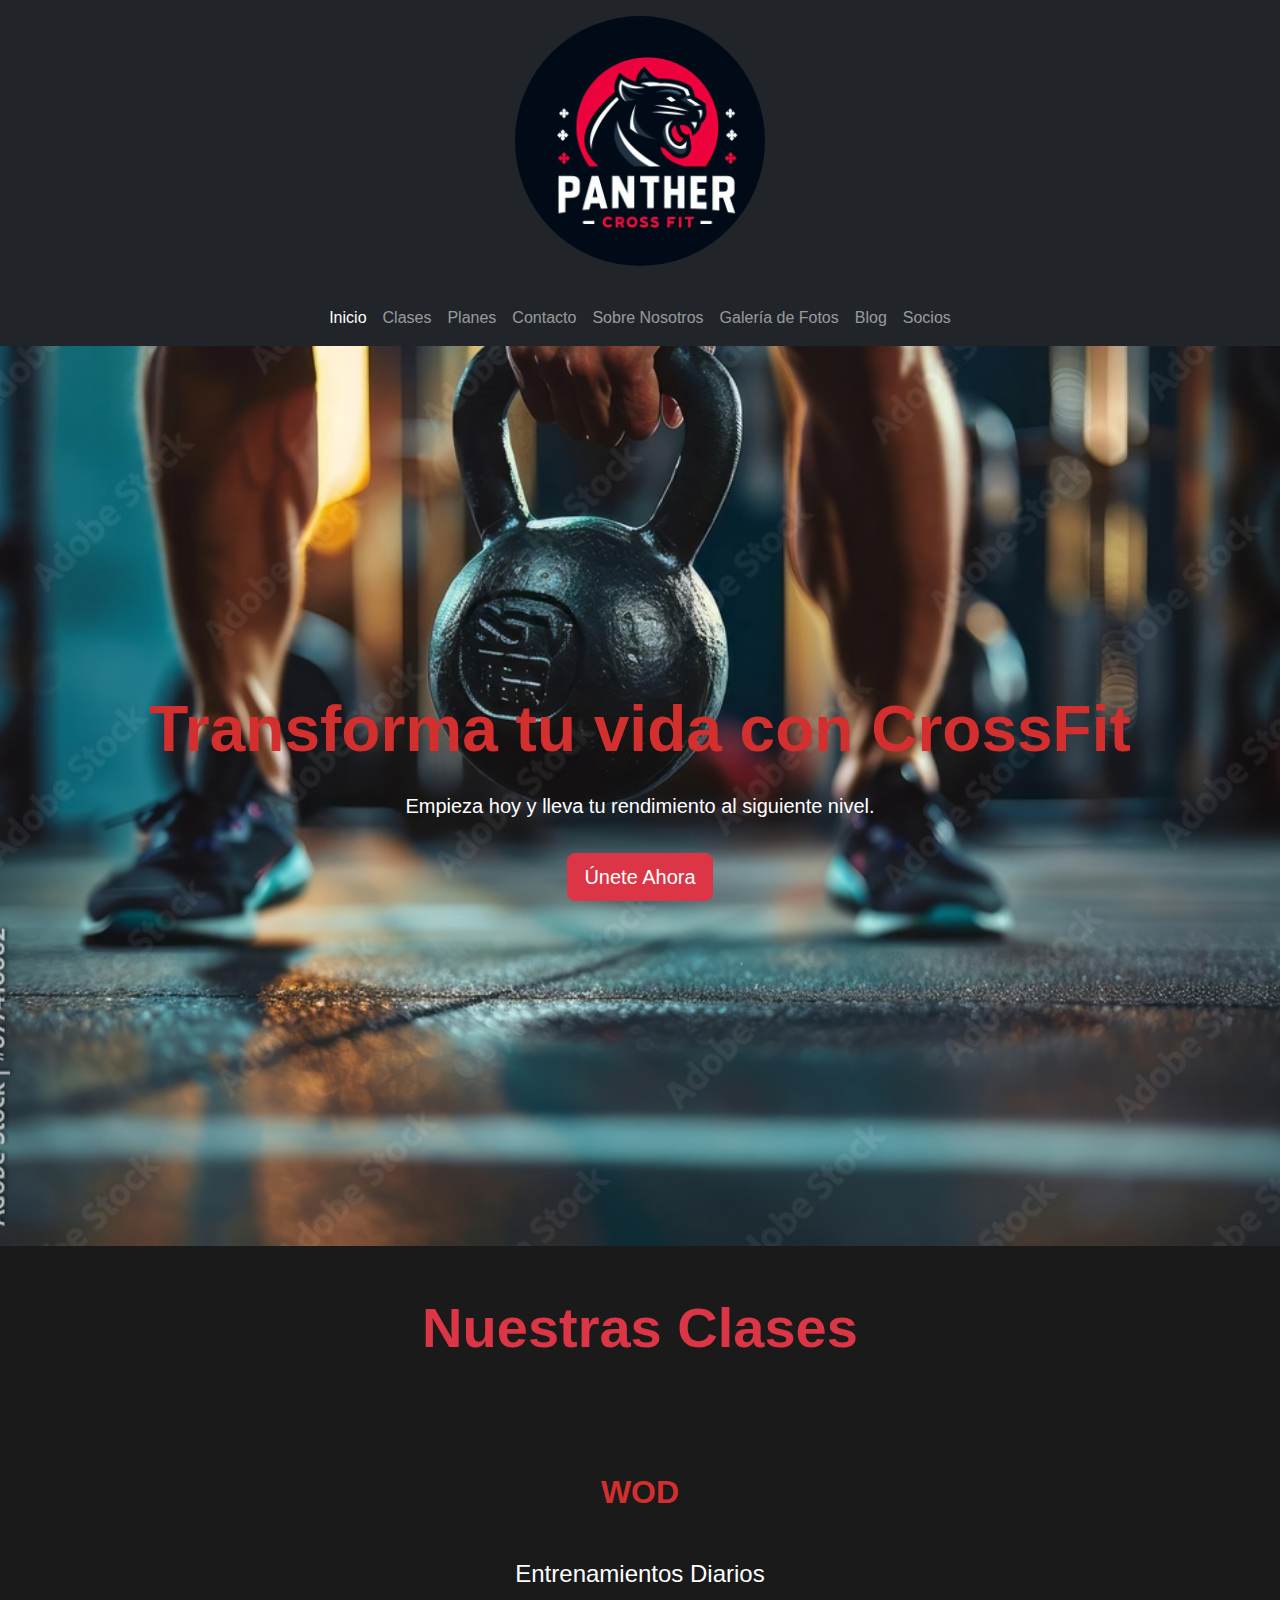
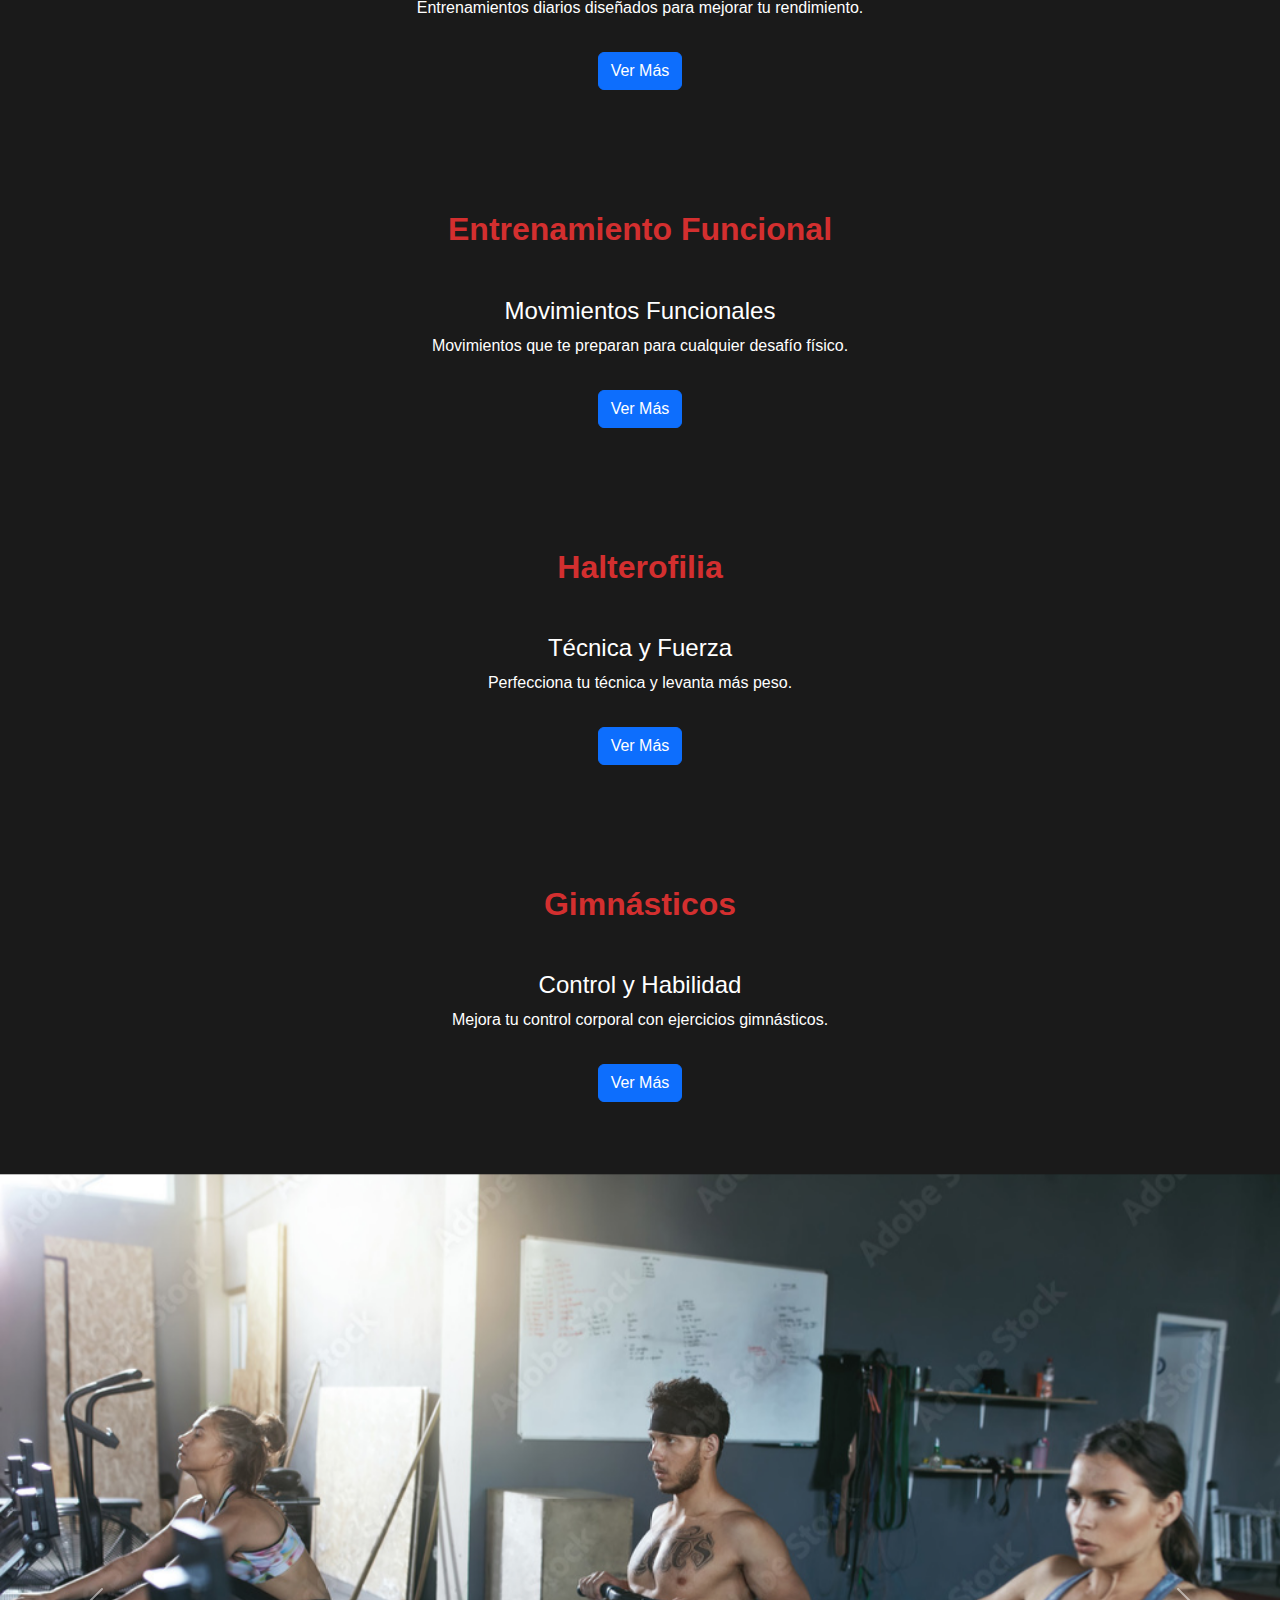
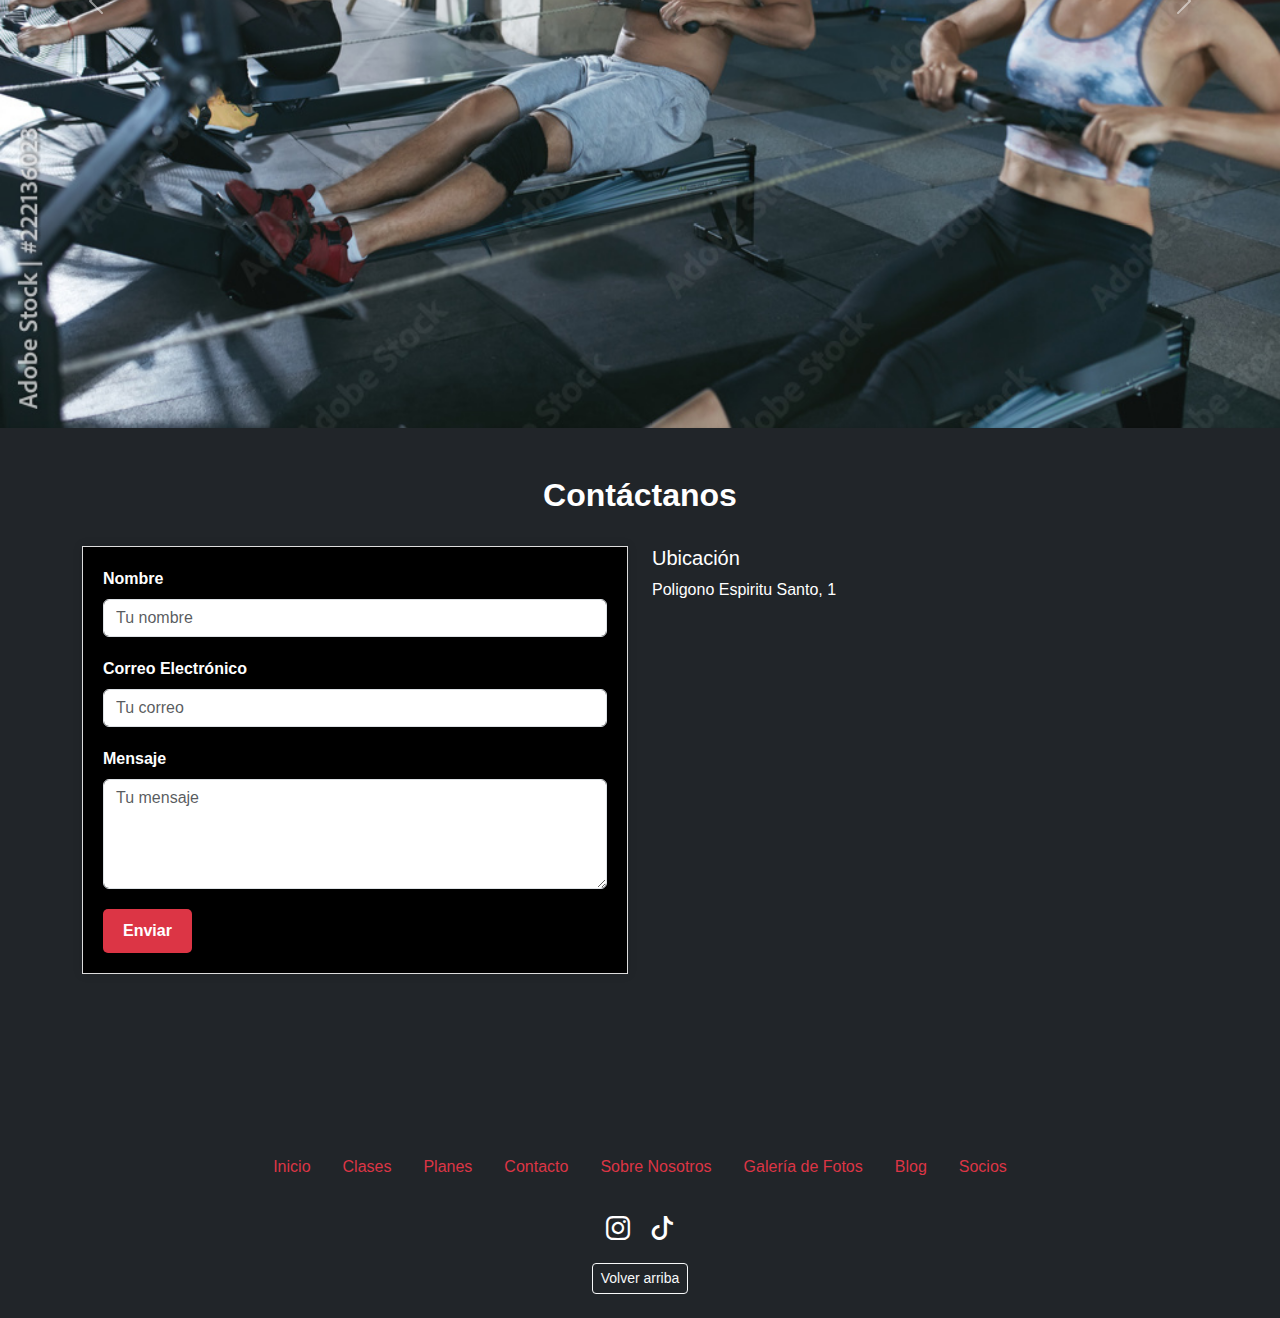
<file: index.html>
<!DOCTYPE html>
<html lang="en">
<head>
  <meta charset="UTF-8">
  <meta name="viewport" content="width=device-width, initial-scale=1.0">
   <!-- Favicon -->
   <link rel="icon" type="image/x-icon" href="img/favicon.ico">
  <title>Panther Crossfit</title>
  <!-- Bootstrap 5 CSS -->
  <link href="https://cdn.jsdelivr.net/npm/bootstrap@5.0.2/dist/css/bootstrap.min.css" rel="stylesheet"  crossorigin="anonymous">



  <!-- Cargar los iconos de Bootstrap -->
<link href="https://cdn.jsdelivr.net/npm/bootstrap-icons/font/bootstrap-icons.css" rel="stylesheet">


  <!-- Google Fonts -->
    <link rel="preconnect" href="https://fonts.googleapis.com">
    <link rel="preconnect" href="https://fonts.gstatic.com" crossorigin>
    
  <!--CSS -->
  <link rel="stylesheet" href="styles.css">
</head>

<body>
  <!-- Header -->
  <header class="bg-dark text-white py-3">
    <div class="container">
        <h1 class="text-center">
            <img src="img/logo.jpeg" alt="Logo CrossFit Gym" class="img-fluid rounded-circle" style="height: 250px;">
            
        </h1>
    </div>
</header>
        <!-- Menú de Navegación -->
        <nav class="navbar navbar-expand-lg navbar-dark bg-dark">
          <button class="navbar-toggler" type="button" data-bs-toggle="collapse" data-bs-target="#navbarNav" aria-controls="navbarNav" aria-expanded="false" aria-label="Toggle navigation">
            <span class="navbar-toggler-icon"></span>
          </button>
          <div class="collapse navbar-collapse" id="navbarNav">
            <ul class="navbar-nav mx-auto">
              <li class="nav-item"><a class="nav-link active" href="index.html">Inicio</a></li>
              <li class="nav-item"><a class="nav-link" href="clases.html">Clases</a></li>
              <li class="nav-item"><a class="nav-link" href="planes.html">Planes</a></li>
              <li class="nav-item"><a class="nav-link" href="contacto.html">Contacto</a></li>
              <li class="nav-item"><a class="nav-link" href="sobrenosotros.html">Sobre Nosotros</a></li>
              <li class="nav-item"><a class="nav-link" href="galeria.html">Galería de Fotos</a></li>
              <li class="nav-item"><a class="nav-link" href="blog.html">Blog</a></li>
              <li class="nav-item"><a class="nav-link" href="socios.html">Socios</a></li>
            </ul>
          </div>
        </nav>
    </div>
</header>

  <!-- Hero Section -->
  <section class="hero d-flex align-items-center justify-content-center text-center text-white" style="background-image: url('img/funcional\ \(3\).jpeg'); background-size: cover; background-position: center;">
    <div class="container">
        <h1 class="display-4 fw-bold">Transforma tu vida con CrossFit</h1>
        <p class="lead mt-4">Empieza hoy y lleva tu rendimiento al siguiente nivel.</p>
        <a href="contacto.html" class="btn btn-danger btn-lg mt-3">Únete Ahora</a>
    </div>
</section>

 <!-- Services Section -->

  <div class="container text-center text-danger py-5 ">
    <h2 class="display-4 fw-bold">Nuestras Clases </h2>
    <p class="lead "></p>
  </div>

<section id="wod" class="py-5">
  <div class="container">
    <h2 class="section-title text-center">WOD</h2>
    <div class="row text-center">
      <div class="col-md-12 mb-4">
        <i class="bi bi-barbell" style="font-size: 3rem; color: #d32f2f;"></i>
        <h4 class="mt-3">Entrenamientos Diarios</h4>
        <p>Entrenamientos diarios diseñados para mejorar tu rendimiento.</p>
        <a href="clases.html" class="btn btn-primary mt-3">Ver Más</a>
      </div>
    </div>
  </div>
</section>

<section id="entrenamiento-funcional" class="py-5">
  <div class="container">
    <h2 class="section-title text-center">Entrenamiento Funcional</h2>
    <div class="row text-center">
      <div class="col-md-12 mb-4">
        <i class="" style="font-size: 3rem; color: #d32f2f;"></i>
        <h4 class="mt-3">Movimientos Funcionales</h4>
        <p>Movimientos que te preparan para cualquier desafío físico.</p>
        <a href="clases.html" class="btn btn-primary mt-3">Ver Más</a>
      </div>
    </div>
  </div>
</section>

<section id="halterofilia" class="py-5">
  <div class="container">
    <h2 class="section-title text-center">Halterofilia</h2>
    <div class="row text-center">
      <div class="col-md-12 mb-4">
        <i class="" style="font-size: 3rem; color: #d32f2f;"></i>
        <h4 class="mt-3">Técnica y Fuerza</h4>
        <p>Perfecciona tu técnica y levanta más peso.</p>
        <a href="clases.html" class="btn btn-primary mt-3">Ver Más</a>
      </div>
    </div>
  </div>
</section>

<section id="gimnasticos" class="py-5">
  <div class="container">
    <h2 class="section-title text-center">Gimnásticos</h2>
    <div class="row text-center">
      <div class="col-md-12 mb-4">
        <i class="" style="font-size: 3rem; color: #d32f2f;"></i>
        <h4 class="mt-3">Control y Habilidad</h4>
        <p>Mejora tu control corporal con ejercicios gimnásticos.</p>
        <a href="clases.html" class="btn btn-primary mt-3">Ver Más</a>
      </div>
    </div>
  </div>
</section>

  <!-- Gallery Section -->
  <div id="carouselGallery" class="carousel slide" data-bs-ride="carousel">
    <div class="carousel-inner h-25">
      <div class="carousel-item active">
        <img src="img/remo.jpeg" class="d-block w-100" alt="Imagen 1">
      </div>
      <div class="carousel-item">
        <img src="img/rope.jpeg" class="d-block w-100" alt="Imagen 2">
      </div>
      <div class="carousel-item">
        <img src="img/grupo.jpeg" class="d-block w-100" alt="Imagen 3">
      </div>
    </div>
    <button class="carousel-control-prev" type="button" data-bs-target="#carouselGallery" data-bs-slide="prev">
      <span class="carousel-control-prev-icon" aria-hidden="true"></span>
      <span class="visually-hidden">Previous</span>
    </button>
    <button class="carousel-control-next" type="button" data-bs-target="#carouselGallery" data-bs-slide="next">
      <span class="carousel-control-next-icon" aria-hidden="true"></span>
      <span class="visually-hidden">Next</span>
    </button>
  </div>

  <!-- Contact Section -->
  <section id="contacto" class="py-5 bg-dark text-white">
    <div class="container">
      <h2 class="section-title text-center text-white">Contáctanos</h2>
      <div class="row">
        <div class="col-md-6">
          <form>
            <div class="mb-3">
              <label for="name" class="form-label">Nombre</label>
              <input type="text" class="form-control" id="name" placeholder="Tu nombre">
            </div>
            <div class="mb-3">
              <label for="email" class="form-label">Correo Electrónico</label>
              <input type="email" class="form-control" id="email" placeholder="Tu correo">
            </div>
            <div class="mb-3">
              <label for="message" class="form-label">Mensaje</label>
              <textarea class="form-control" id="message" rows="4" placeholder="Tu mensaje"></textarea>
            </div>
            <button type="submit" class="btn btn-custom">Enviar</button>
          </form>
        </div>
        <div class="col-md-6">
          <h5>Ubicación</h5>
          <p>Poligono Espiritu Santo, 1</p>
          <iframe src="https://www.google.com/maps/embed?pb=!1m18!1m12!1m3!1d524.4955669200392!2d-5.807224419596721!3d43.37812864004228!2m3!1f0!2f0!3f0!3m2!1i1024!2i768!4f13.1!3m3!1m2!1s0xd368b83f6159347%3A0x8bbf16fe7f243c74!2sPol%C3%ADgono%20Esp%C3%ADritu%20Santo%2C%2033010%20Oviedo%2C%20Asturias!5e1!3m2!1ses!2ses!4v1736700108814!5m2!1ses!2ses" width="600" height="450" style="border:0;" allowfullscreen="" loading="lazy" referrerpolicy="no-referrer-when-downgrade"></iframe>
        </div>
      </div>
    </div>
  </section>
<!-- Footer -->
<footer class="bg-dark text-center py-4">
  <section>
  <div class="container">
    <!-- Menú del footer -->
  <div>
    <ul class="nav justify-content-center mb-4">
      <li class="nav-item ">
        <a class="nav-link text-danger active" href="index.html">Inicio</a>
      </li>
      <li class="nav-item">
        <a class="nav-link text-danger " href="clases.html">Clases</a>
      </li>
      <li class="nav-item">
        <a class="nav-link text-danger" href="planes.html">Planes</a>
      </li>
      <li class="nav-item">
        <a class="nav-link text-danger" href="contacto.html">Contacto</a>
      </li>
      <li class="nav-item">
        <a class="nav-link text-danger" href="sobrenosotros.html">Sobre Nosotros</a>
      </li>
      <li class="nav-item">
        <a class="nav-link text-danger" href="galeria.html">Galería de Fotos</a>
      </li>
      <li class="nav-item">
        <a class="nav-link text-danger" href="blog.html">Blog</a>
      </li>
      <li class="nav-item">
        <a class="nav-link text-danger" href="socios.html">Socios</a>
      </li>
    </ul>
    
    </div>
  
    <!-- Enlaces a redes sociales -->
    <div class="mb-3">
      <a href="https://www.instagram.com" target="_blank" class="text-white me-3">
        <i class="bi bi-instagram fs-4"></i>
      </a>
      <a href="https://www.tiktok.com" target="_blank" class="text-white">
        <i class="bi bi-tiktok fs-4"></i>
      </a>
    </div>

    <!-- Botón para volver arriba -->
    <button onclick="window.scrollTo({ top: 0, behavior: 'smooth' });" class="btn btn-outline-light btn-sm">
      Volver arriba
    </button>
  </div>
</section>
</footer>
<script src="https://cdn.jsdelivr.net/npm/bootstrap@5.2.0/dist/js/bootstrap.bundle.min.js"  crossorigin="anonymous"></script>

</body>
</html>
</file>
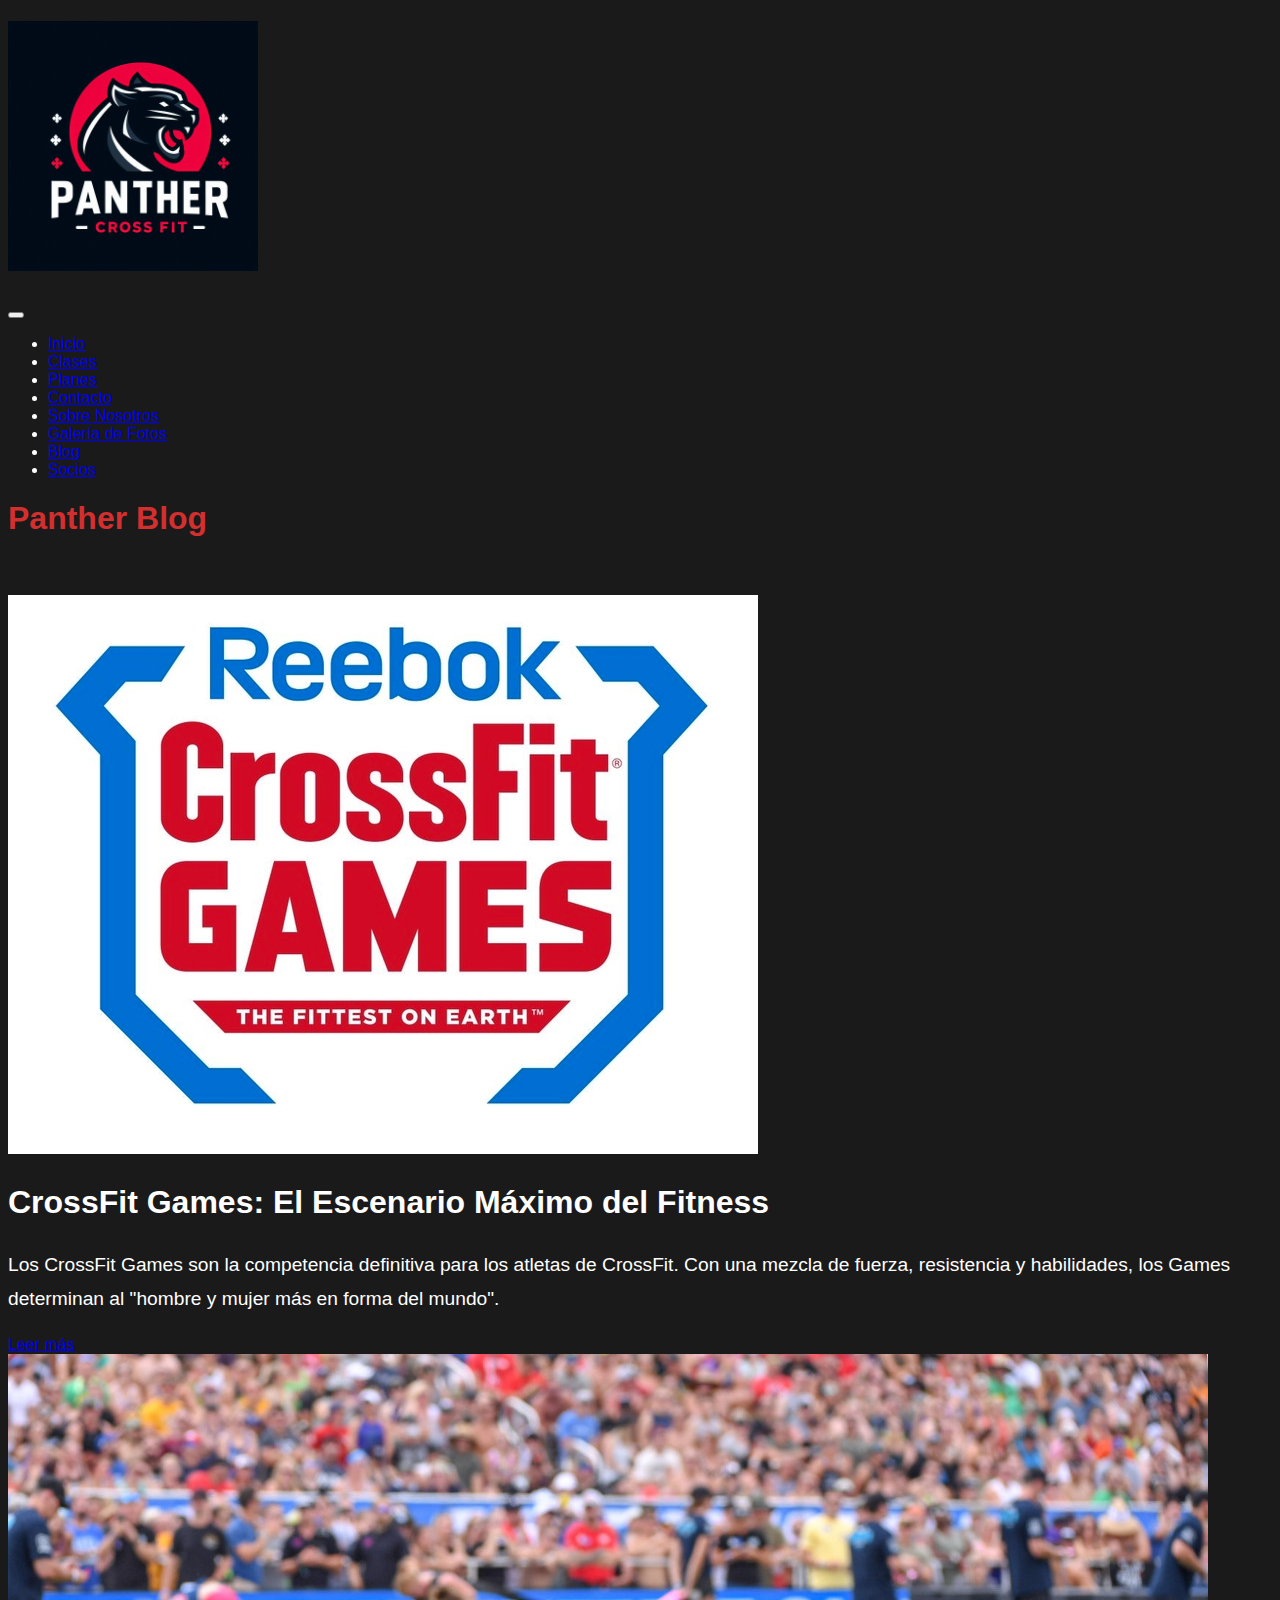
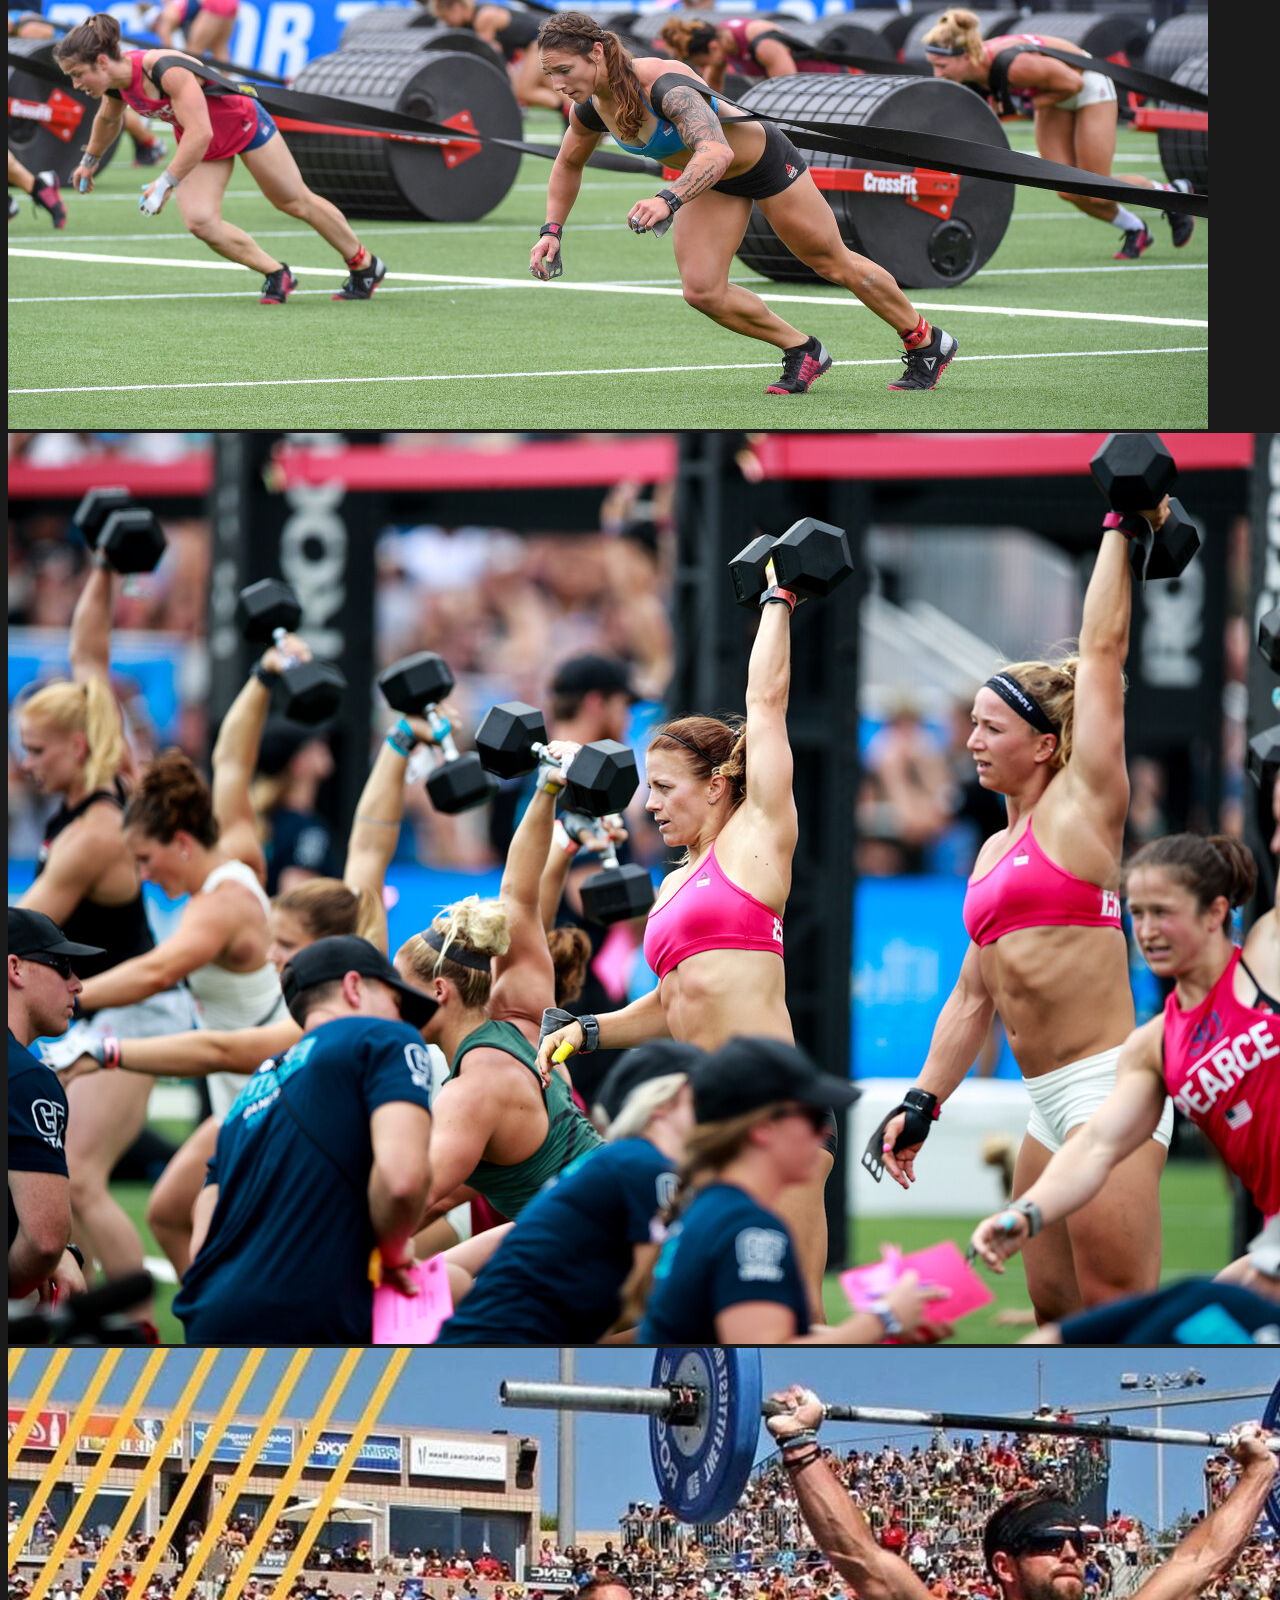
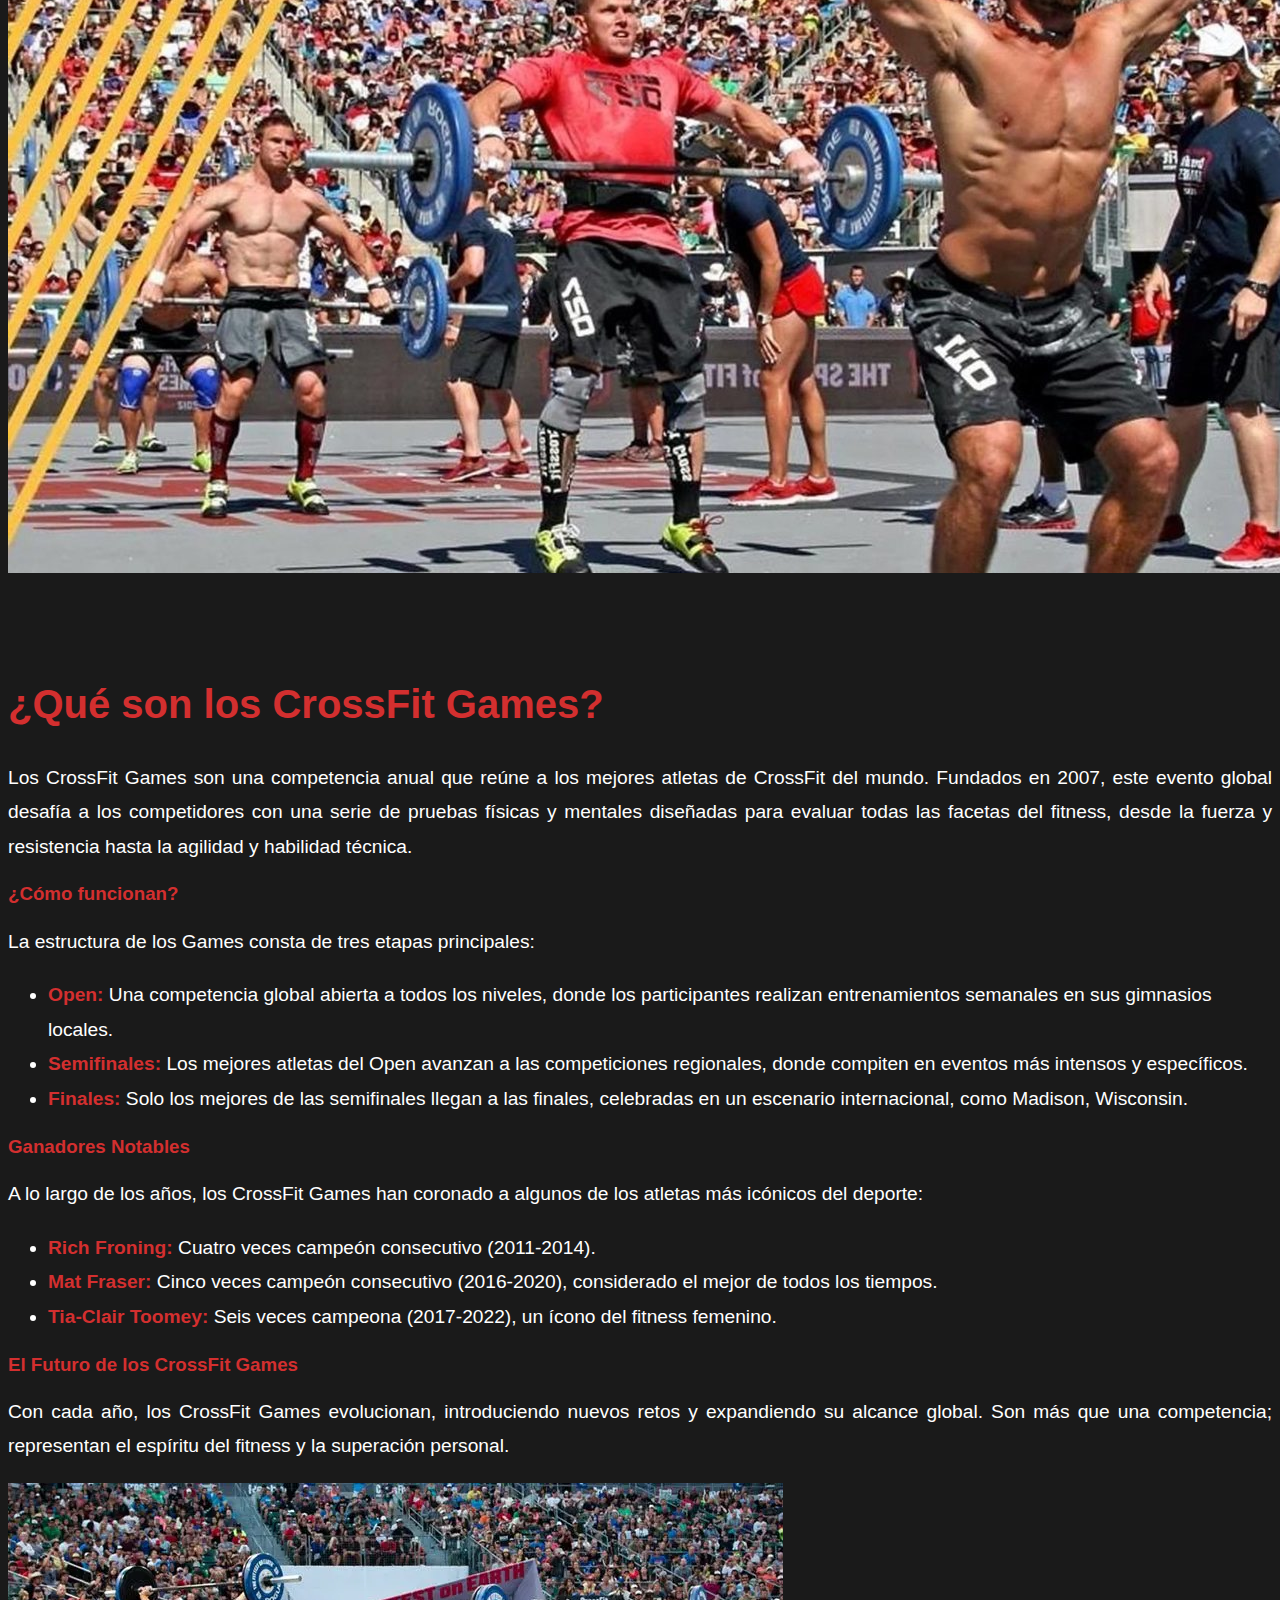
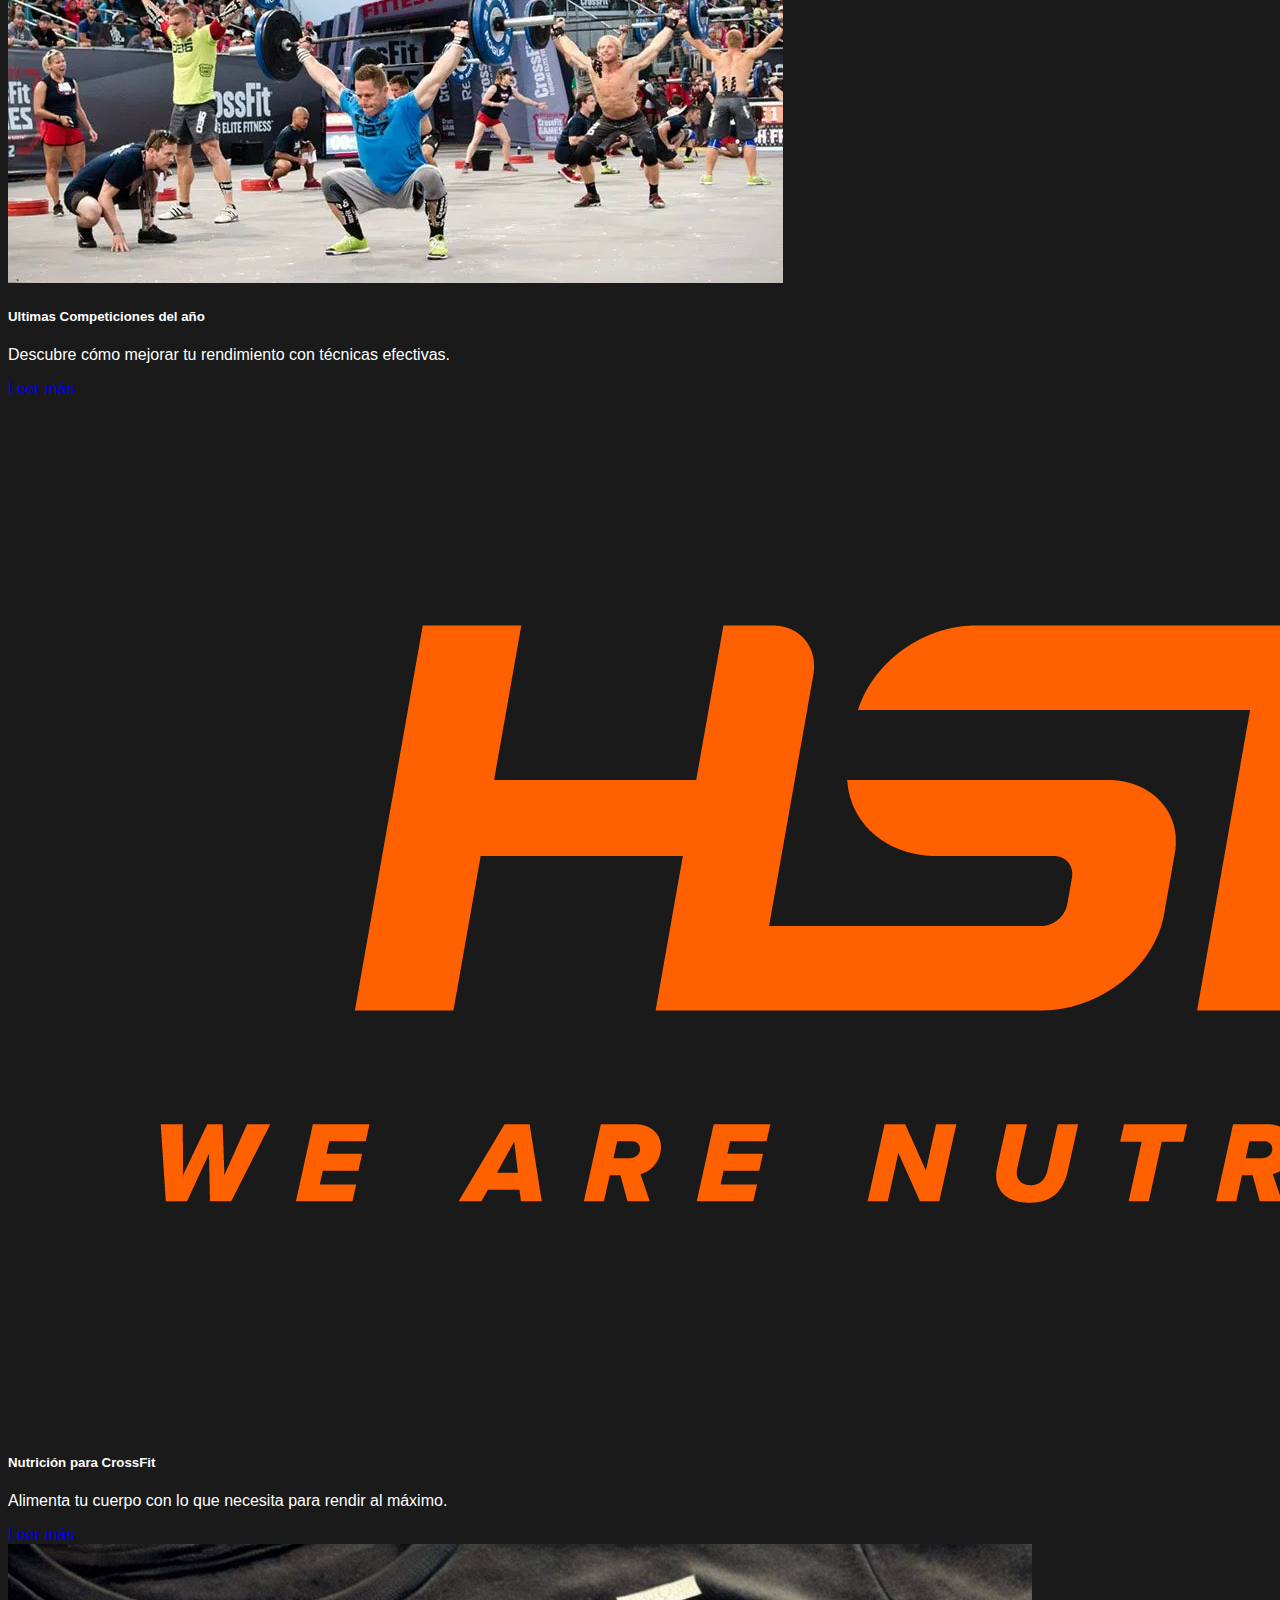
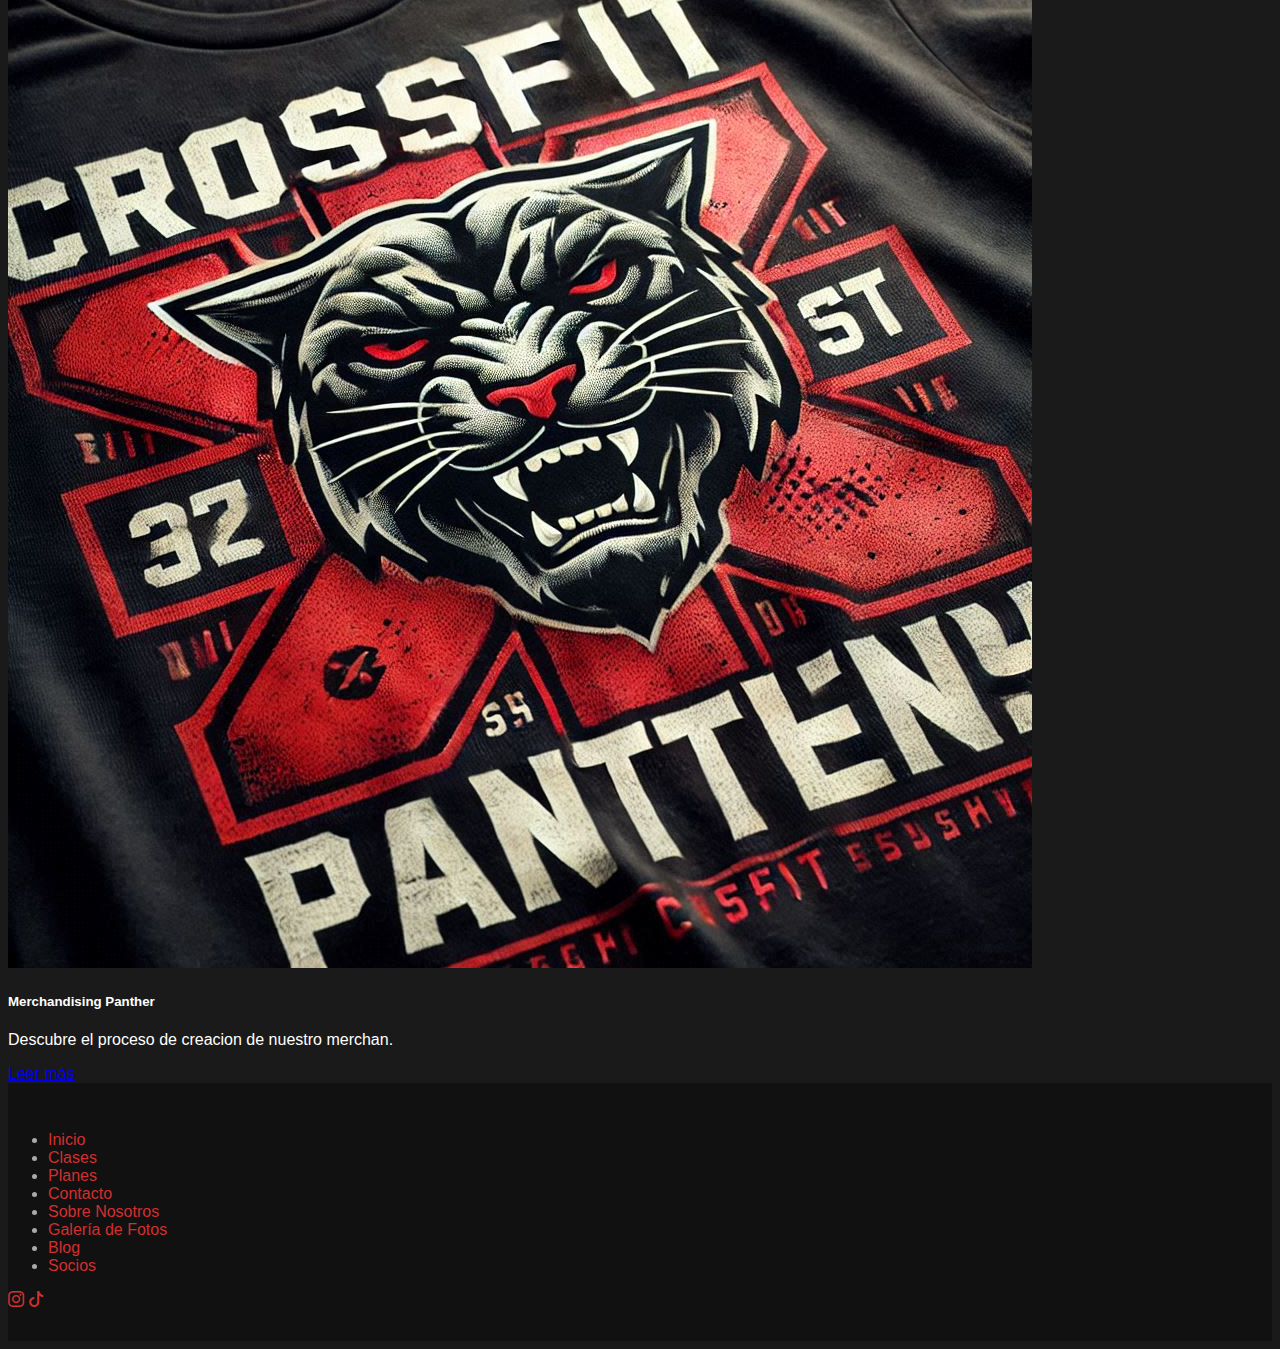
<file: blog.html>
<!DOCTYPE html>
<html lang="en">
<head>
  <meta charset="UTF-8">
  <meta name="viewport" content="width=device-width, initial-scale=1.0">
   <!-- Favicon -->
   <link rel="icon" type="image/x-icon" href="img/favicon.ico">
  <title>Panther Crossfit</title>
  <!-- Bootstrap 5 CSS -->
  <link href="https://cdn.jsdelivr.net/npm/bootstrap@5.0.2/dist/css/bootstrap.min.css" rel="stylesheet" integrity="sha384-EVSTQN3/azprG1Anm3QDgpJLIm9Nao0Yz1ztcQTwFspd3yD65VohhpuuCOmLASjC" crossorigin="anonymous">
  <!-- Cargar los iconos de Bootstrap -->
<link href="https://cdn.jsdelivr.net/npm/bootstrap-icons/font/bootstrap-icons.css" rel="stylesheet">

  <!-- Google Fonts -->
    <link rel="preconnect" href="https://fonts.googleapis.com">
    <link rel="preconnect" href="https://fonts.gstatic.com" crossorigin>
  
  <!--CSS -->
  <link rel="stylesheet" href="styles.css">
</head>
<!-- Header -->
    <header class="bg-dark text-white py-3">
        <div class="container">
            <h1 class="text-center">
                <img src="img/logo.jpeg" alt="Logo CrossFit Gym" class="img-fluid rounded-circle" style="height: 250px;"> 
                
                
            </h1>
        </div>
    </header>
            <!-- Menú de Navegación -->
            <nav class="navbar navbar-expand-lg navbar-dark bg-dark">
                <div class="container-fluid">
                    <!-- Botón de Hamburguesa -->
                    <button class="navbar-toggler" type="button" data-bs-toggle="collapse" data-bs-target="#navbarNav" aria-controls="navbarNav" aria-expanded="false" aria-label="Toggle navigation">
                        <span class="navbar-toggler-icon"></span>
                    </button>
                    <!-- Contenido del Menú -->
                    <div class="collapse navbar-collapse" id="navbarNav">
                      <ul class="navbar-nav mx-auto">
                          <li class="nav-item"><a class="nav-link active" href="index.html">Inicio</a></li>
                          <li class="nav-item"><a class="nav-link" href="clases.html">Clases</a></li>
                          <li class="nav-item"><a class="nav-link" href="planes.html">Planes</a></li>
                          <li class="nav-item"><a class="nav-link" href="contacto.html">Contacto</a></li>
                          <li class="nav-item"><a class="nav-link" href="sobrenosotros.html">Sobre Nosotros</a></li>
                          <li class="nav-item"><a class="nav-link" href="galeria.html">Galería de Fotos</a></li>
                          <li class="nav-item"><a class="nav-link" href="blog.html">Blog</a></li>
                          <li class="nav-item"><a class="nav-link" href="socios.html">Socios</a></li>
                      </ul>
                  </div>
                </div>
            </nav>
        </div>
    </header>
  
    <!-- Blog Header Section -->
    <div class="container py-5" style="color: #fff;">
        <h1 class="text-center mb-5" style="color: #d32f2f;  ">Panther Blog</h1>
      <br>
      <br>
        <!-- Blog Header Section -->
        <div class="row mb-5">
          <div class="col-md-6">
            <img src="img/games.png" alt="CrossFit Games" class="img-fluid rounded shadow">
          </div>
          <div class="col-md-6 d-flex align-items-center">
            <div>
              <h2 class="fw-bold" style=" color: #fff; font-size: 2rem;">CrossFit Games: El Escenario Máximo del Fitness</h2>
              <p style="color: #fff; font-size: 1.2rem; line-height: 1.8;">
                Los CrossFit Games son la competencia definitiva para los atletas de CrossFit. Con una mezcla de fuerza, resistencia y habilidades, los Games determinan al "hombre y mujer más en forma del mundo".
              </p>
              <a href="#blog-entry" class="btn btn-danger btn-lg mt-3">Leer más</a>
            </div>
          </div>
        </div>

        <div class="container">
            <div class="row">
              <!-- Imagen 1 -->
              <div class="col-md-4">
                <div class="image-hover">
                  <img src="img/games2.jpg" alt="Imagen 1" class="img-fluid">
                </div>
              </div>
              <!-- Imagen 2 -->
              <div class="col-md-4">
                <div class="image-hover">
                  <img src="img/games3.jpeg" alt="Imagen 2" class="img-fluid">
                </div>
              </div>
              <!-- Imagen 3 -->
              <div class="col-md-4">
                <div class="image-hover">
                  <img src="img/games4.jpg" alt="Imagen 3" class="img-fluid">
                </div>
              </div>
            </div>
          </div>
          <br>
          <br>
          <br>
          <br>
        <!-- Blog Post Section -->
        <div id="blog-entry" class="row mb-5">
          <div class="col-md-12">
            <h2 class="text-center fw-bold" style="color: #d32f2f;  font-size: 2.5rem;">¿Qué son los CrossFit Games?</h2>
            <p style="color: #fff;  font-size: 1.2rem; line-height: 1.8; text-align: justify;">
              Los CrossFit Games son una competencia anual que reúne a los mejores atletas de CrossFit del mundo. Fundados en 2007, este evento global desafía a los competidores con una serie de pruebas físicas y mentales diseñadas para evaluar todas las facetas del fitness, desde la fuerza y resistencia hasta la agilidad y habilidad técnica.
            </p>
      
            <h3 class="fw-bold mt-4" style="color: #d32f2f;">¿Cómo funcionan?</h3>
            <p style="color: #fff;  font-size: 1.2rem; line-height: 1.8; text-align: justify;">
              La estructura de los Games consta de tres etapas principales:
            </p>
            <ul style="color: #fff; font-size: 1.2rem; line-height: 1.8;">
              <li><strong style="color: #d32f2f;">Open:</strong> Una competencia global abierta a todos los niveles, donde los participantes realizan entrenamientos semanales en sus gimnasios locales.</li>
              <li><strong style="color: #d32f2f;">Semifinales:</strong> Los mejores atletas del Open avanzan a las competiciones regionales, donde compiten en eventos más intensos y específicos.</li>
              <li><strong style="color: #d32f2f;">Finales:</strong> Solo los mejores de las semifinales llegan a las finales, celebradas en un escenario internacional, como Madison, Wisconsin.</li>
            </ul>
      
            <h3 class="fw-bold mt-4" style="color: #d32f2f;">Ganadores Notables</h3>
            <p style="color: #fff;  font-size: 1.2rem; line-height: 1.8; text-align: justify;">
              A lo largo de los años, los CrossFit Games han coronado a algunos de los atletas más icónicos del deporte:
            </p>
            <ul style="color: #fff;  font-size: 1.2rem; line-height: 1.8;">
              <li><strong style="color: #d32f2f;">Rich Froning:</strong> Cuatro veces campeón consecutivo (2011-2014).</li>
              <li><strong style="color: #d32f2f;">Mat Fraser:</strong> Cinco veces campeón consecutivo (2016-2020), considerado el mejor de todos los tiempos.</li>
              <li><strong style="color: #d32f2f;">Tia-Clair Toomey:</strong> Seis veces campeona (2017-2022), un ícono del fitness femenino.</li>
            </ul>
      
            <h3 class="fw-bold mt-4" style="color: #d32f2f; ">El Futuro de los CrossFit Games</h3>
            <p style="color: #fff;  font-size: 1.2rem; line-height: 1.8; text-align: justify;">
              Con cada año, los CrossFit Games evolucionan, introduciendo nuevos retos y expandiendo su alcance global. Son más que una competencia; representan el espíritu del fitness y la superación personal.
            </p>
          </div>
        </div>
        <!-- Related Posts Section -->
  <div class="row mt-5">
    <div class="col-md-4">
      <div class="card bg-dark text-white shadow">
        <img src="img/games5.jpg" class="card-img-top" alt="Consejos de Entrenamiento">
        <div class="card-body">
          <h5 class="card-title">Ultimas Competiciones del año</h5>
          <p class="card-text">Descubre cómo mejorar tu rendimiento con técnicas efectivas.</p>
          <a href="#" class="btn btn-danger">Leer más</a>
        </div>
      </div>
    </div>
    <div class="col-md-4">
      <div class="card bg-dark text-white shadow">
        <img src="img/hsn.png" class="card-img-top" alt="Nutrición para CrossFit">
        <div class="card-body">
          <h5 class="card-title">Nutrición para CrossFit</h5>
          <p class="card-text">Alimenta tu cuerpo con lo que necesita para rendir al máximo.</p>
          <a href="#" class="btn btn-danger">Leer más</a>
        </div>
      </div>
    </div>
    <div class="col-md-4">
      <div class="card bg-dark text-white shadow">
        <img src="img/camiseta2.jpeg" class="card-img-top" alt="Entrenamiento Mental">
        <div class="card-body">
          <h5 class="card-title">Merchandising Panther</h5>
          <p class="card-text">Descubre el proceso de creacion de nuestro merchan.</p>
          <a href="#" class="btn btn-danger">Leer más</a>
        </div>
      </div>
    </div>
  </div>
</div>
  <!-- Footer -->
  <footer class="bg-dark text-center py-4">
    <section>
    <div class="container">
      <!-- Menú del footer -->
    <div>
      <ul class="nav justify-content-center mb-4">
        <li class="nav-item ">
          <a class="nav-link text-danger active" href="index.html">Inicio</a>
        </li>
        <li class="nav-item">
          <a class="nav-link text-danger " href="clases.html">Clases</a>
        </li>
        <li class="nav-item">
          <a class="nav-link text-danger" href="planes.html">Planes</a>
        </li>
        <li class="nav-item">
          <a class="nav-link text-danger" href="contacto.html">Contacto</a>
        </li>
        <li class="nav-item">
          <a class="nav-link text-danger" href="sobrenosotros.html">Sobre Nosotros</a>
        </li>
        <li class="nav-item">
          <a class="nav-link text-danger" href="galeria.html">Galería de Fotos</a>
        </li>
        <li class="nav-item">
          <a class="nav-link text-danger" href="blog.html">Blog</a>
        </li>
        <li class="nav-item">
          <a class="nav-link text-danger" href="socios.html">Socios</a>
        </li>
      </ul>
      
      </div>
    
      <!-- Enlaces a redes sociales -->
      <div class="mb-3">
        <a href="https://www.instagram.com" target="_blank" class="text-white me-3">
          <i class="bi bi-instagram fs-4"></i>
        </a>
        <a href="https://www.tiktok.com" target="_blank" class="text-white">
          <i class="bi bi-tiktok fs-4"></i>
        </a>
      </div>

    </div>
  </section>
  </footer>
</body>
<script src="https://cdn.jsdelivr.net/npm/bootstrap@5.2.0/dist/js/bootstrap.bundle.min.js"  crossorigin="anonymous"></script>
</html>
</file>
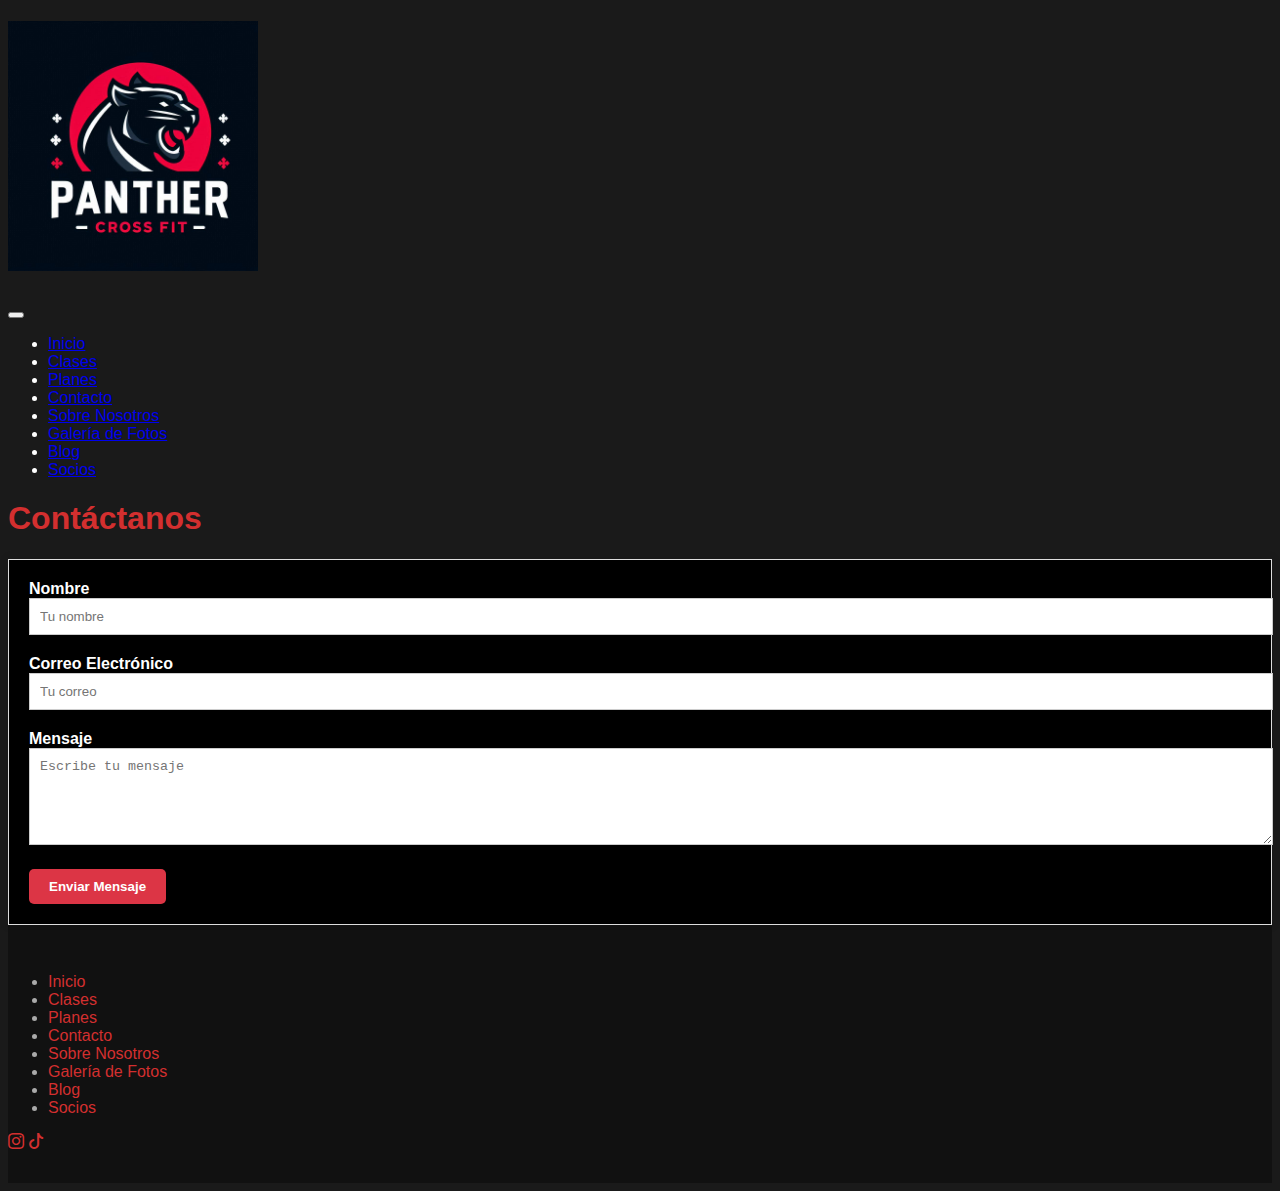
<file: contacto.html>
<!DOCTYPE html>
<html lang="en">
<head>
  <meta charset="UTF-8">
  <meta name="viewport" content="width=device-width, initial-scale=1.0">
   <!-- Favicon -->
   <link rel="icon" type="image/x-icon" href="img/favicon.ico">
  <title>Panther Crossfit</title>
  <!-- Bootstrap 5 CSS -->
  <link href="https://cdn.jsdelivr.net/npm/bootstrap@5.0.2/dist/css/bootstrap.min.css" rel="stylesheet" integrity="sha384-EVSTQN3/azprG1Anm3QDgpJLIm9Nao0Yz1ztcQTwFspd3yD65VohhpuuCOmLASjC" crossorigin="anonymous">
  <!-- Cargar los iconos de Bootstrap -->
<link href="https://cdn.jsdelivr.net/npm/bootstrap-icons/font/bootstrap-icons.css" rel="stylesheet">

  <!-- Google Fonts -->
    <link rel="preconnect" href="https://fonts.googleapis.com">
    <link rel="preconnect" href="https://fonts.gstatic.com" crossorigin>
    
  <!--CSS -->
  <link rel="stylesheet" href="styles.css">
</head>

<body>
  <!-- Header -->
  <header class="bg-dark text-white py-3">
    <div class="container">
        <h1 class="text-center">
            <img src="img/logo.jpeg" alt="Logo CrossFit Gym" class="img-fluid rounded-circle" style="height: 250px;">
            
        </h1>
    </div>
</header>
        <!-- Menú de Navegación -->
        <nav class="navbar navbar-expand-lg navbar-dark bg-dark">
            <div class="container-fluid">
                <!-- Botón de Hamburguesa -->
                <button class="navbar-toggler" type="button" data-bs-toggle="collapse" data-bs-target="#navbarNav" aria-controls="navbarNav" aria-expanded="false" aria-label="Toggle navigation">
                    <span class="navbar-toggler-icon"></span>
                </button>
                <!-- Contenido del Menú -->
                <div class="collapse navbar-collapse" id="navbarNav">
                    <ul class="navbar-nav mx-auto">
                        <li class="nav-item"><a class="nav-link active" href="index.html">Inicio</a></li>
                        <li class="nav-item"><a class="nav-link" href="clases.html">Clases</a></li>
                        <li class="nav-item"><a class="nav-link" href="planes.html">Planes</a></li>
                        <li class="nav-item"><a class="nav-link" href="contacto.html">Contacto</a></li>
                        <li class="nav-item"><a class="nav-link" href="sobrenosotros.html">Sobre Nosotros</a></li>
                        <li class="nav-item"><a class="nav-link" href="galeria.html">Galería de Fotos</a></li>
                        <li class="nav-item"><a class="nav-link" href="blog.html">Blog</a></li>
                        <li class="nav-item"><a class="nav-link" href="socios.html">Socios</a></li>
                    </ul>
                </div>
            </div>
        </nav>
    </div>
</header>

<body>
    <div class="container py-5">
        <div class="row justify-content-center">
          <div class="col-md-6">
            <div class="form-container">
              <h1 class="form-title text-center" style=" color: #d32f2f;" >Contáctanos</h1>
              <form>
                <div class="mb-3">
                  <label for="name" class="form-label">Nombre</label>
                  <input type="text" class="form-control" id="name" placeholder="Tu nombre">
                </div>
                <div class="mb-3">
                  <label for="email" class="form-label">Correo Electrónico</label>
                  <input type="email" class="form-control" id="email" placeholder="Tu correo">
                </div>
                <div class="mb-3">
                  <label for="message" class="form-label">Mensaje</label>
                  <textarea class="form-control" id="message" rows="5" placeholder="Escribe tu mensaje"></textarea>
                </div>
                <div class="text-center">
                  <button type="submit" class="btn btn-custom">Enviar Mensaje</button>
                </div>
              </form>
            </div>
          </div>
        </div>
      </div>
  
   <!-- Footer -->
<footer class="bg-dark text-center py-4">
  <section>
  <div class="container">
    <!-- Menú del footer -->
  <div>
    <ul class="nav justify-content-center mb-4">
      <li class="nav-item ">
        <a class="nav-link text-danger active" href="index.html">Inicio</a>
      </li>
      <li class="nav-item">
        <a class="nav-link text-danger " href="clases.html">Clases</a>
      </li>
      <li class="nav-item">
        <a class="nav-link text-danger" href="planes.html">Planes</a>
      </li>
      <li class="nav-item">
        <a class="nav-link text-danger" href="contacto.html">Contacto</a>
      </li>
      <li class="nav-item">
        <a class="nav-link text-danger" href="sobrenosotros.html">Sobre Nosotros</a>
      </li>
      <li class="nav-item">
        <a class="nav-link text-danger" href="galeria.html">Galería de Fotos</a>
      </li>
      <li class="nav-item">
        <a class="nav-link text-danger" href="blog.html">Blog</a>
      </li>
      <li class="nav-item">
        <a class="nav-link text-danger" href="socios.html">Socios</a>
      </li>
    </ul>
    
    </div>
  
    <!-- Enlaces a redes sociales -->
    <div class="mb-3">
      <a href="https://www.instagram.com" target="_blank" class="text-white me-3">
        <i class="bi bi-instagram fs-4"></i>
      </a>
      <a href="https://www.tiktok.com" target="_blank" class="text-white">
        <i class="bi bi-tiktok fs-4"></i>
      </a>
    </div>

   
  </div>
</section>
</footer>
  </body>
  <script src="https://cdn.jsdelivr.net/npm/bootstrap@5.2.0/dist/js/bootstrap.bundle.min.js"  crossorigin="anonymous"></script>
  </html>
</file>
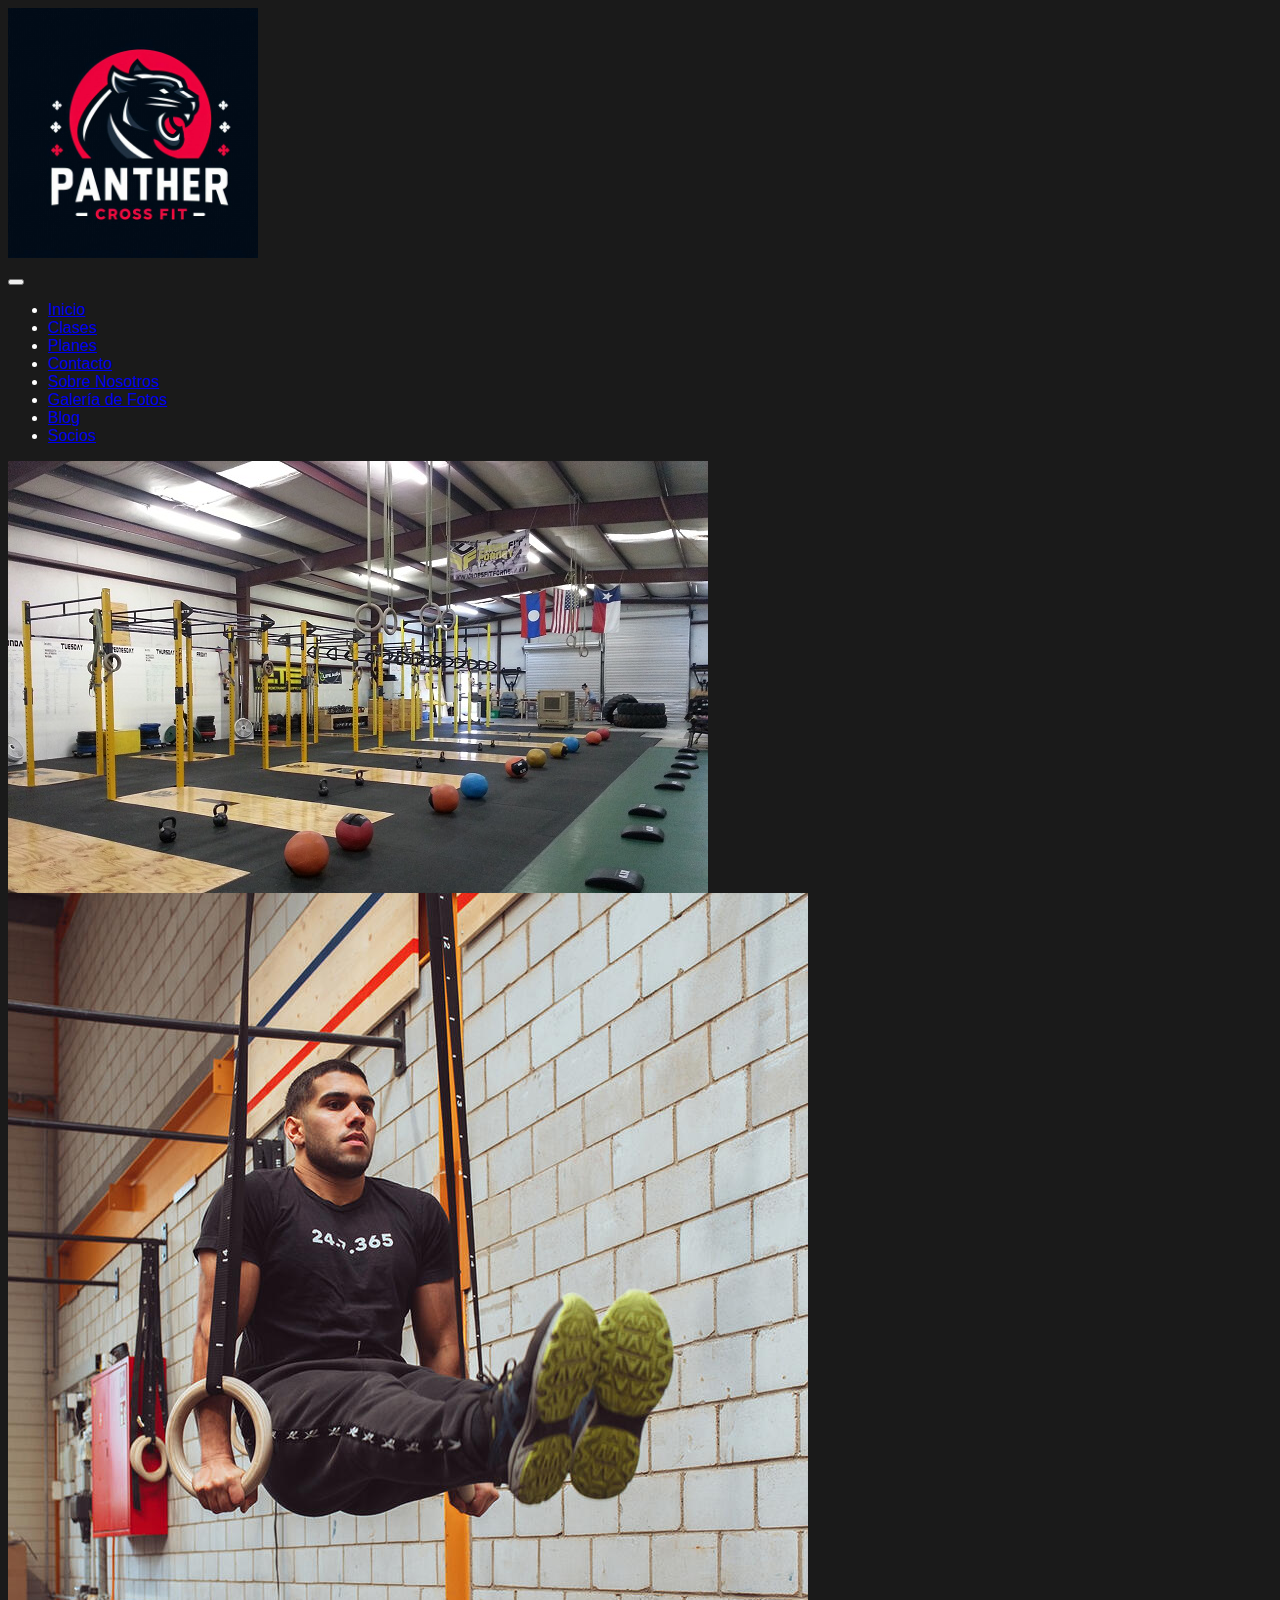
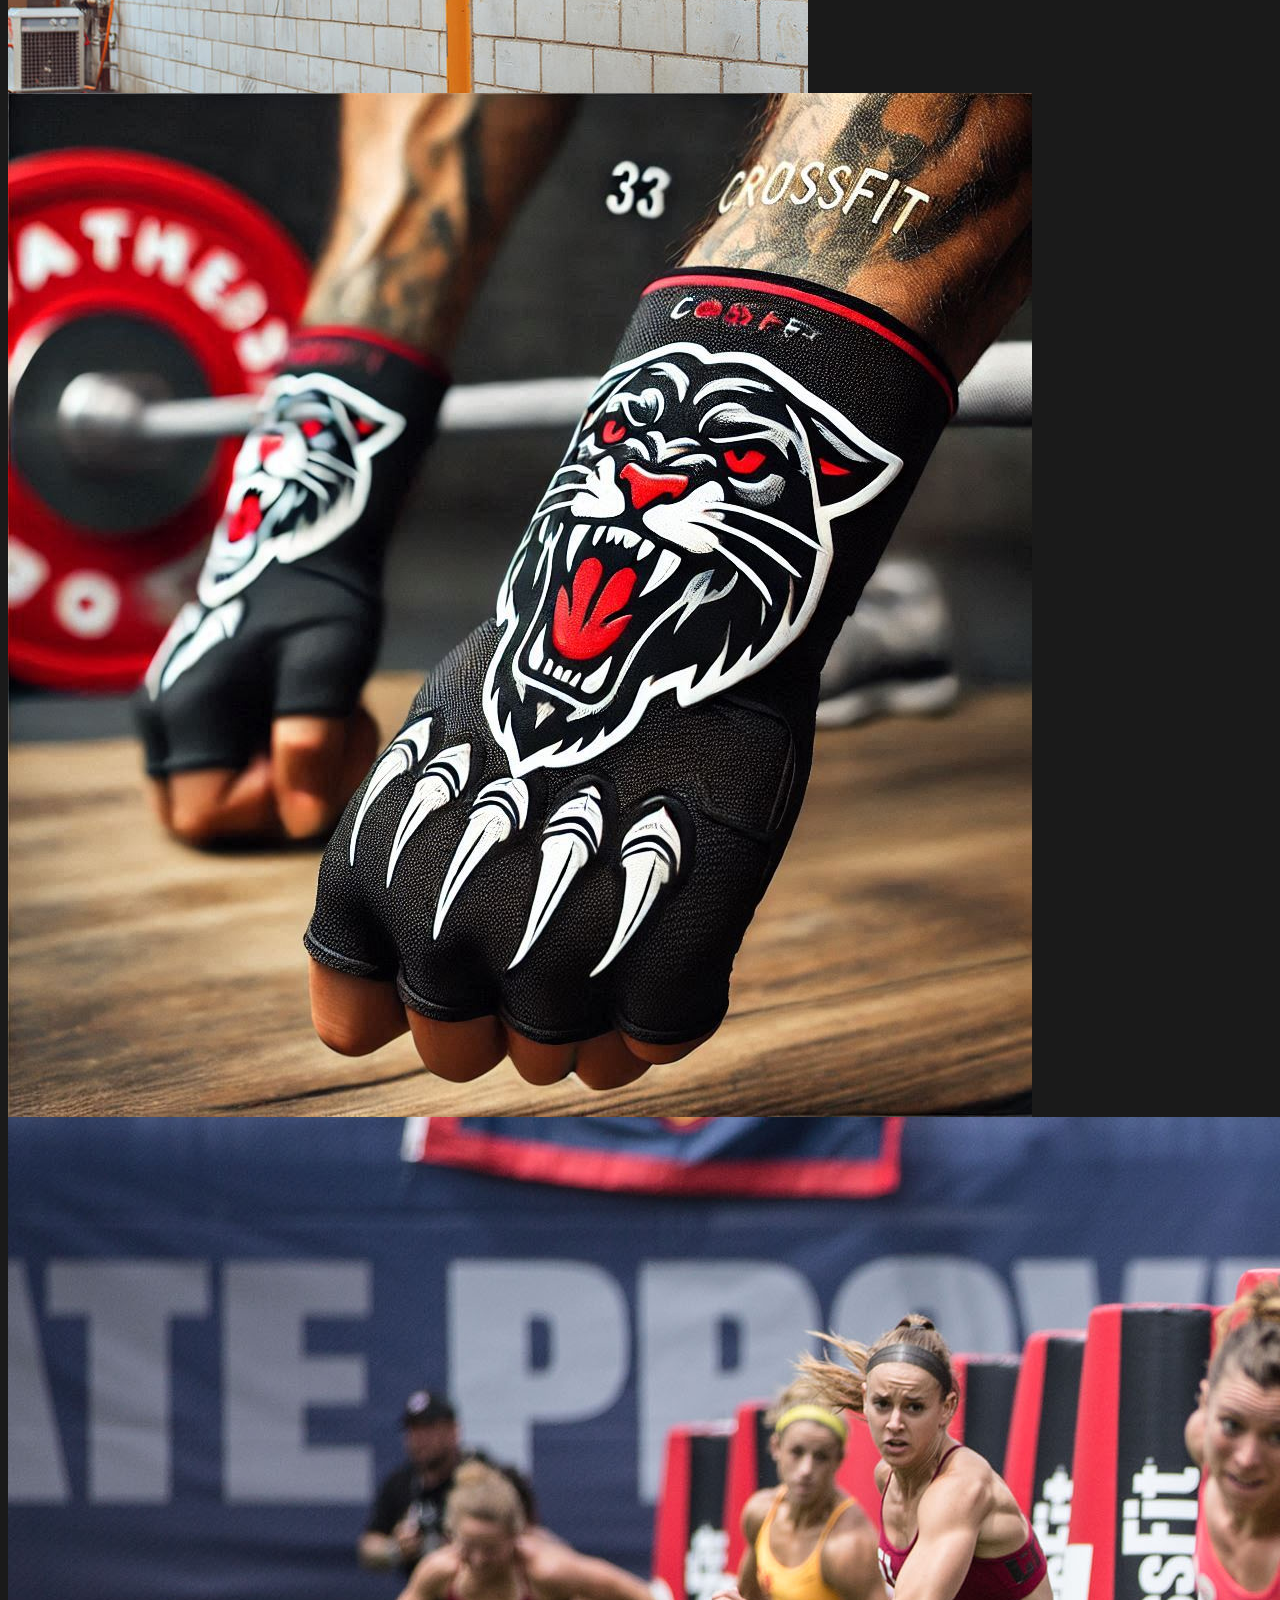
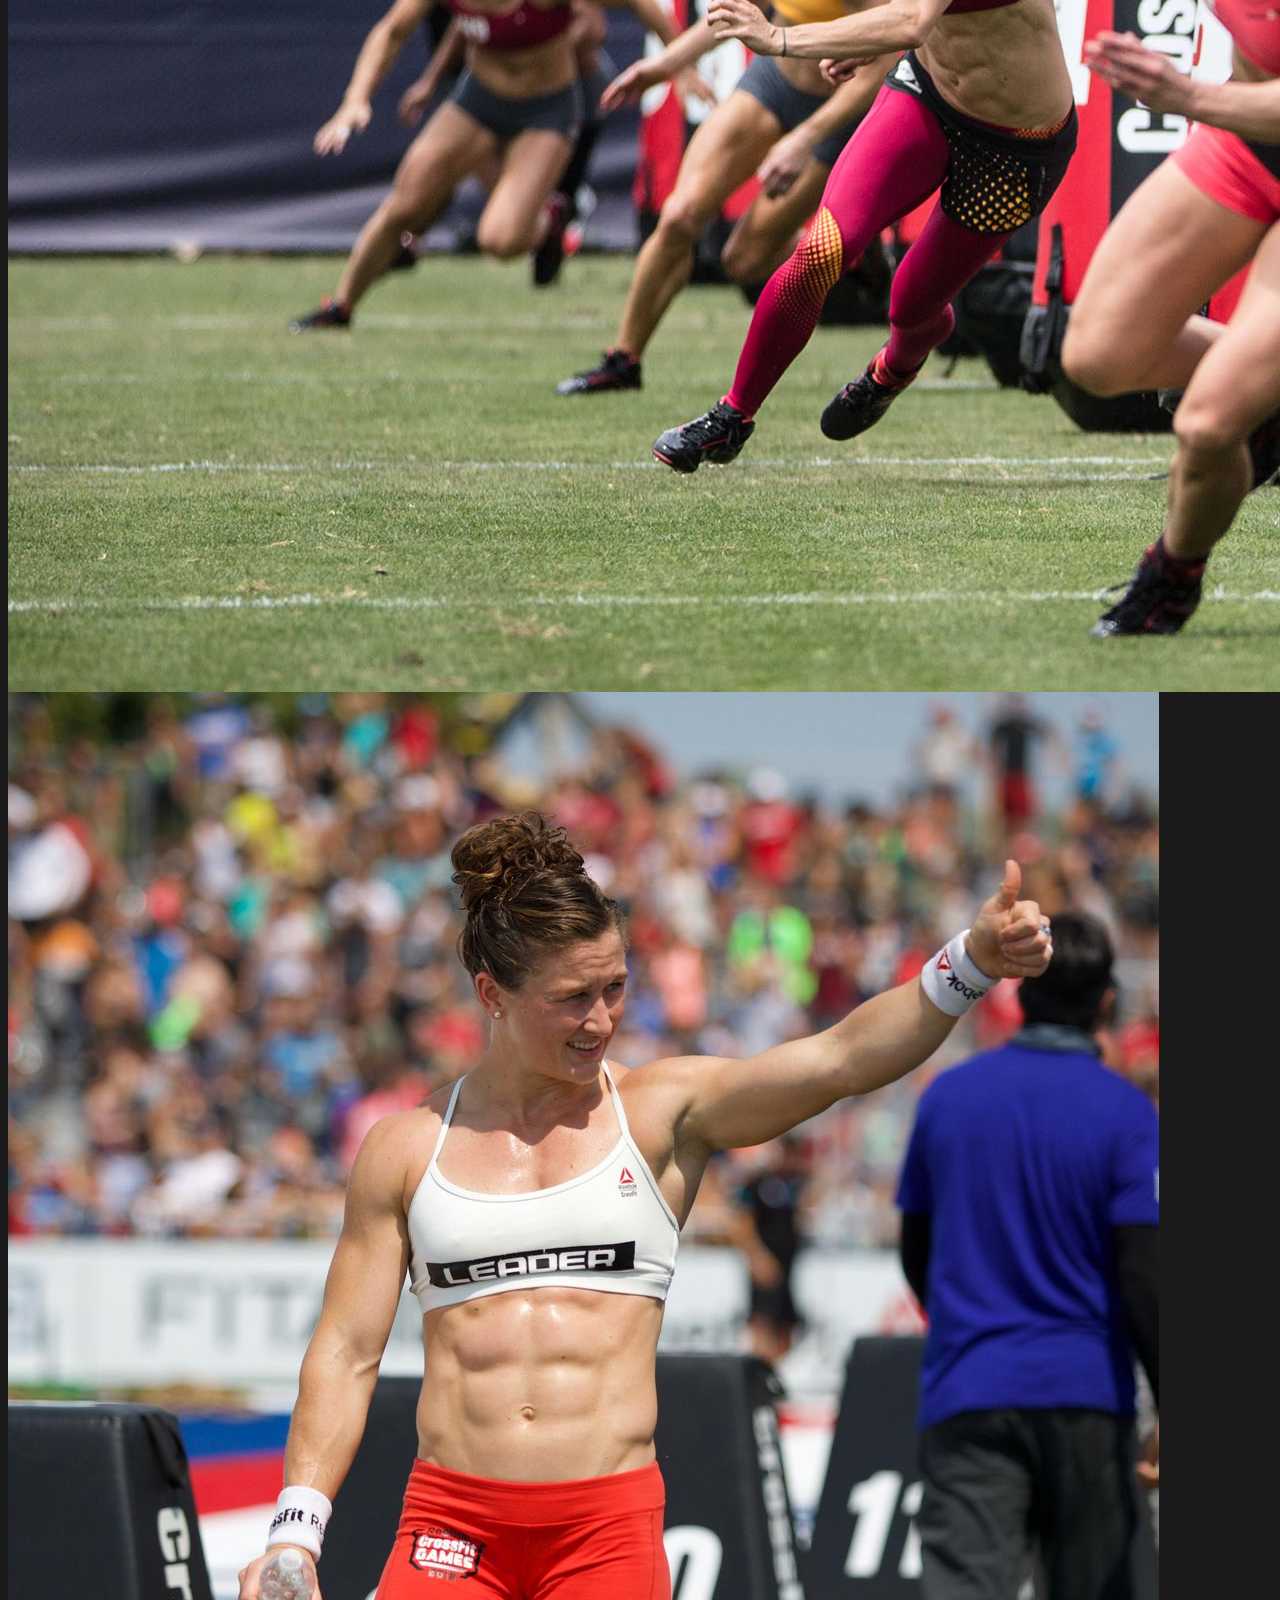
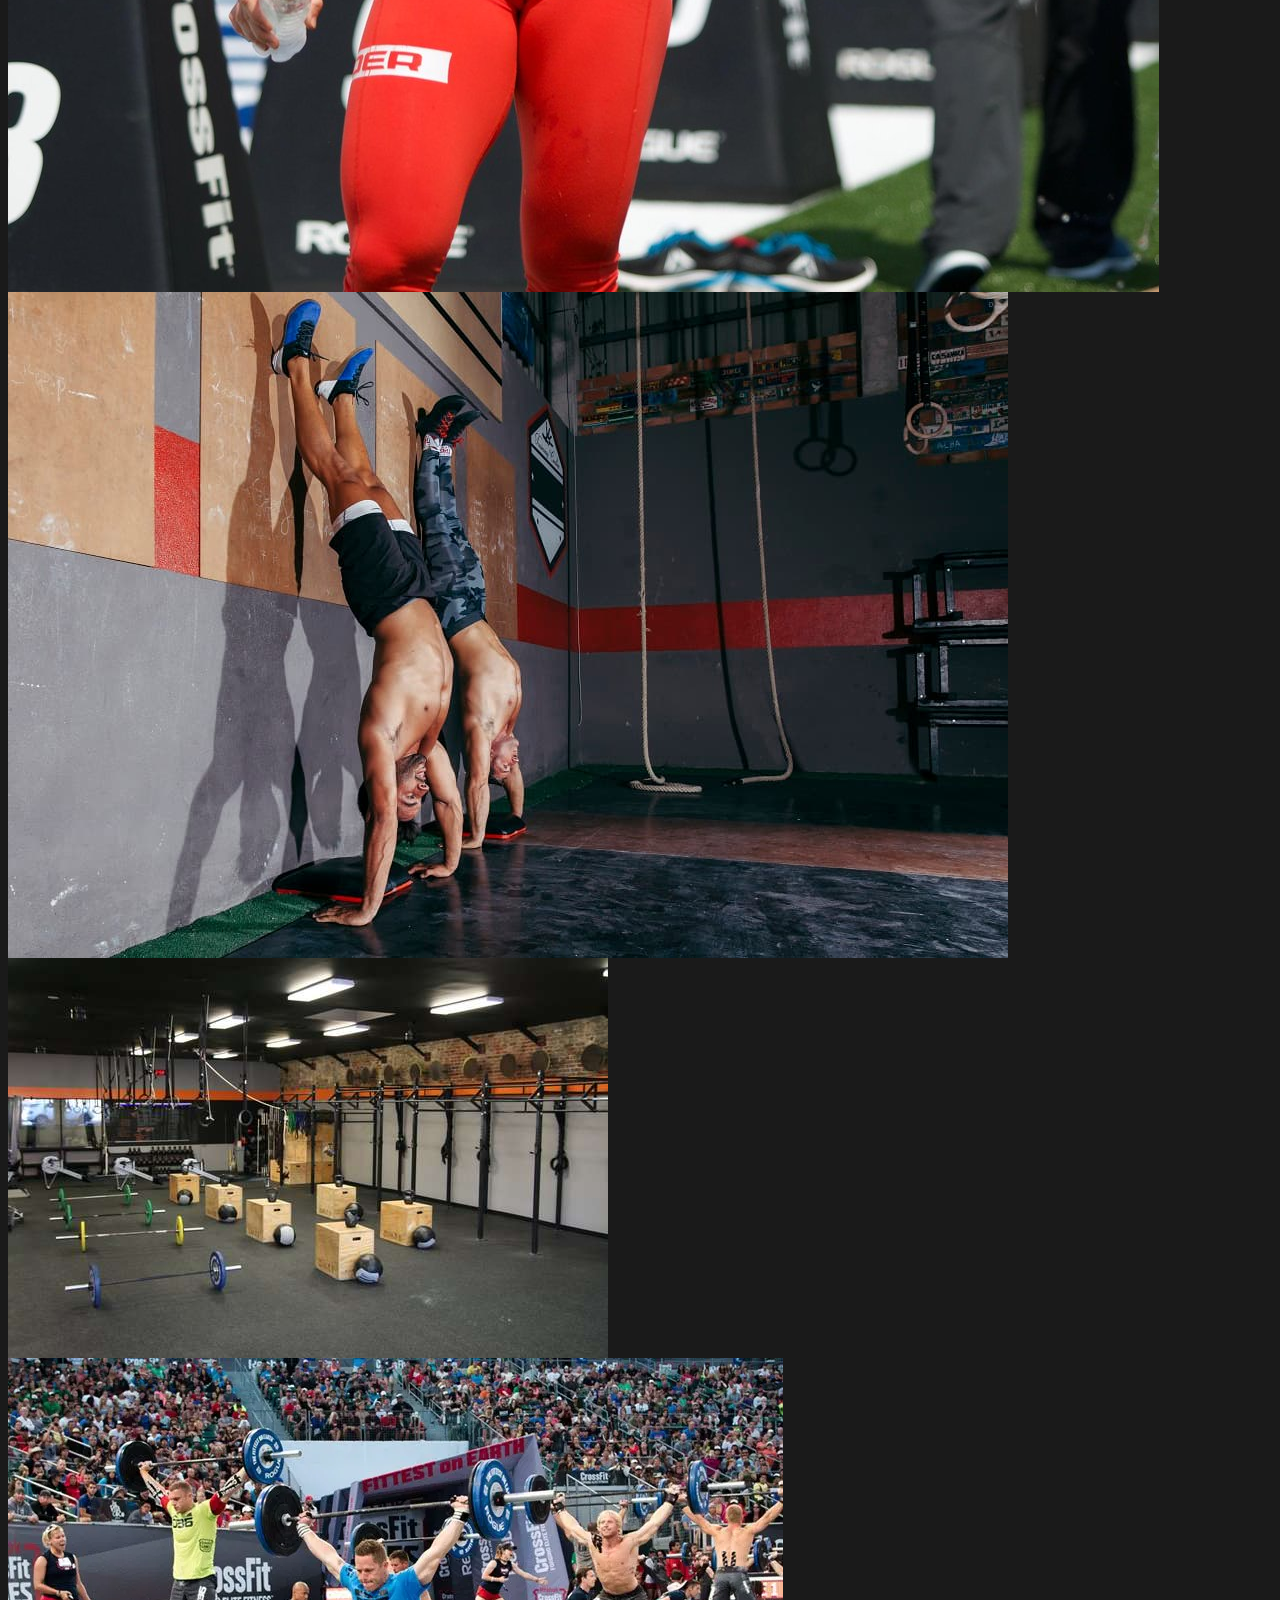
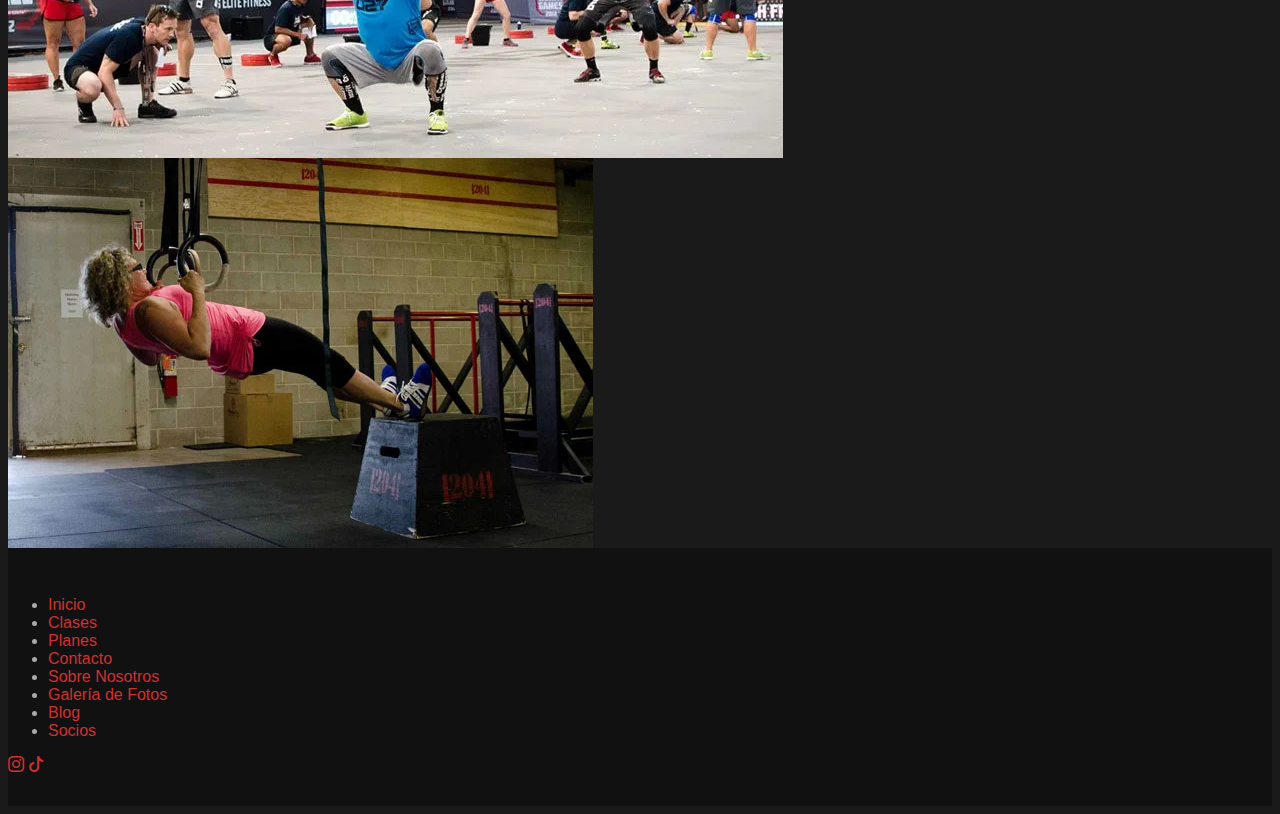
<file: galeria.html>
<html lang="en">
<head>
  <meta charset="UTF-8">
  <meta name="viewport" content="width=device-width, initial-scale=1.0">
   <!-- Favicon -->
   <link rel="icon" type="image/x-icon" href="img/favicon.ico">
  <title>Panther Crossfit</title>
  <!-- Bootstrap 5 CSS -->
  <link href="https://cdn.jsdelivr.net/npm/bootstrap@5.0.2/dist/css/bootstrap.min.css" rel="stylesheet" integrity="sha384-EVSTQN3/azprG1Anm3QDgpJLIm9Nao0Yz1ztcQTwFspd3yD65VohhpuuCOmLASjC" crossorigin="anonymous">
  <!-- Cargar los iconos de Bootstrap -->
<link href="https://cdn.jsdelivr.net/npm/bootstrap-icons/font/bootstrap-icons.css" rel="stylesheet">

  <!-- Google Fonts -->
  <link rel="preconnect" href="https://fonts.googleapis.com">
  <link rel="preconnect" href="https://fonts.gstatic.com" crossorigin>
 
  <!--CSS -->
  <link rel="stylesheet" href="styles.css">
</head>

<body>
  <!-- Header -->
  <header class="bg-dark text-white py-3">
    <div class="container">
        <h1 class="text-center">
            <img src="img/logo.jpeg" alt="Logo CrossFit Gym" class="img-fluid rounded-circle" style="height: 250px;">
            
        </h1>
    </div>
</header>
        <!-- Menú de Navegación -->
        <nav class="navbar navbar-expand-lg navbar-dark bg-dark">
            <div class="container-fluid">
                <!-- Botón de Hamburguesa -->
                <button class="navbar-toggler" type="button" data-bs-toggle="collapse " data-bs-target="#navbarNav" aria-controls="navbarNav" 
                aria-expanded="false" aria-label="Toggle navigation">
                    <span class="navbar-toggler-icon"></span>
                </button>
                <!-- Contenido del Menú -->
                <div class="collapse navbar-collapse" id="navbarNav">
                  <ul class="navbar-nav mx-auto">
                      <li class="nav-item"><a class="nav-link active" href="index.html">Inicio</a></li>
                      <li class="nav-item"><a class="nav-link" href="clases.html">Clases</a></li>
                      <li class="nav-item"><a class="nav-link" href="planes.html">Planes</a></li>
                      <li class="nav-item"><a class="nav-link" href="contacto.html">Contacto</a></li>
                      <li class="nav-item"><a class="nav-link" href="sobrenosotros.html">Sobre Nosotros</a></li>
                      <li class="nav-item"><a class="nav-link" href="galeria.html">Galería de Fotos</a></li>
                      <li class="nav-item"><a class="nav-link" href="blog.html">Blog</a></li>
                      <li class="nav-item"><a class="nav-link" href="socios.html">Socios</a></li>
                  </ul>
              </div>
            </div>
        </nav>
    </div>
  </header>
    <!-- Gallery -->
    <div class="row g-3">
      <div class="col-md-4">
        <img src="img/box2.jpg" class="img-fluid rounded shadow" alt="Foto 1" data-bs-toggle="modal" data-bs-target="#modalGallery" data-bs-slide-to="0">
      </div>
      <div class="col-md-4">
        <img src="img/anillas3.jpg" class="img-fluid rounded shadow" alt="Foto 2" data-bs-toggle="modal" data-bs-target="#modalGallery" data-bs-slide-to="1">
      </div>
      <div class="col-md-4">
        <img src="img/callera.jpeg" class="img-fluid rounded shadow" alt="Foto 3" data-bs-toggle="modal" data-bs-target="#modalGallery" data-bs-slide-to="2">
      </div>
      <div class="col-md-4">
        <img src="img/competi.jpeg" class="img-fluid rounded shadow" alt="Foto 4" data-bs-toggle="modal" data-bs-target="#modalGallery" data-bs-slide-to="3">
      </div>
      <div class="col-md-4">
        <img src="img/competi2.jpeg" class="img-fluid rounded shadow" alt="Foto 5" data-bs-toggle="modal" data-bs-target="#modalGallery" data-bs-slide-to="4">
      </div>
      <div class="col-md-4">
        <img src="img/pino.jpg" class="img-fluid rounded shadow" alt="Foto 6" data-bs-toggle="modal" data-bs-target="#modalGallery" data-bs-slide-to="5">
      </div>
      <div class="col-md-4">
        <img src="img/box.jpg" class="img-fluid rounded shadow" alt="Foto 7" data-bs-toggle="modal" data-bs-target="#modalGallery" data-bs-slide-to="6">
      </div>
      <div class="col-md-4">
        <img src="img/games5.jpg" class="img-fluid rounded shadow" alt="Foto 8" data-bs-toggle="modal" data-bs-target="#modalGallery" data-bs-slide-to="7">
      </div>
      <div class="col-md-4">
        <img src="img/anillas2.jpg" class="img-fluid rounded shadow" alt="Foto 9" data-bs-toggle="modal" data-bs-target="#modalGallery" data-bs-slide-to="8">
      </div>
      
    
<!-- Footer -->
<footer class="bg-dark text-center py-4">
  <section>
  <div class="container">
    <!-- Menú del footer -->
  <div>
    <ul class="nav justify-content-center mb-4">
      <li class="nav-item ">
        <a class="nav-link text-danger active" href="index.html">Inicio</a>
      </li>
      <li class="nav-item">
        <a class="nav-link text-danger " href="clases.html">Clases</a>
      </li>
      <li class="nav-item">
        <a class="nav-link text-danger" href="planes.html">Planes</a>
      </li>
      <li class="nav-item">
        <a class="nav-link text-danger" href="contacto.html">Contacto</a>
      </li>
      <li class="nav-item">
        <a class="nav-link text-danger" href="sobrenosotros.html">Sobre Nosotros</a>
      </li>
      <li class="nav-item">
        <a class="nav-link text-danger" href="galeria.html">Galería de Fotos</a>
      </li>
      <li class="nav-item">
        <a class="nav-link text-danger" href="blog.html">Blog</a>
      </li>
      <li class="nav-item">
        <a class="nav-link text-danger" href="socios.html">Socios</a>
      </li>
    </ul>
    
    </div>
  
    <!-- Enlaces a redes sociales -->
    <div class="mb-3">
      <a href="https://www.instagram.com" target="_blank" class="text-white me-3">
        <i class="bi bi-instagram fs-4"></i>
      </a>
      <a href="https://www.tiktok.com" target="_blank" class="text-white">
        <i class="bi bi-tiktok fs-4"></i>
      </a>
    </div>

  </div>
</section>
</footer>
<script src="https://cdn.jsdelivr.net/npm/bootstrap@5.2.0/dist/js/bootstrap.bundle.min.js"  crossorigin="anonymous"></script>
</body>
</html>
</file>
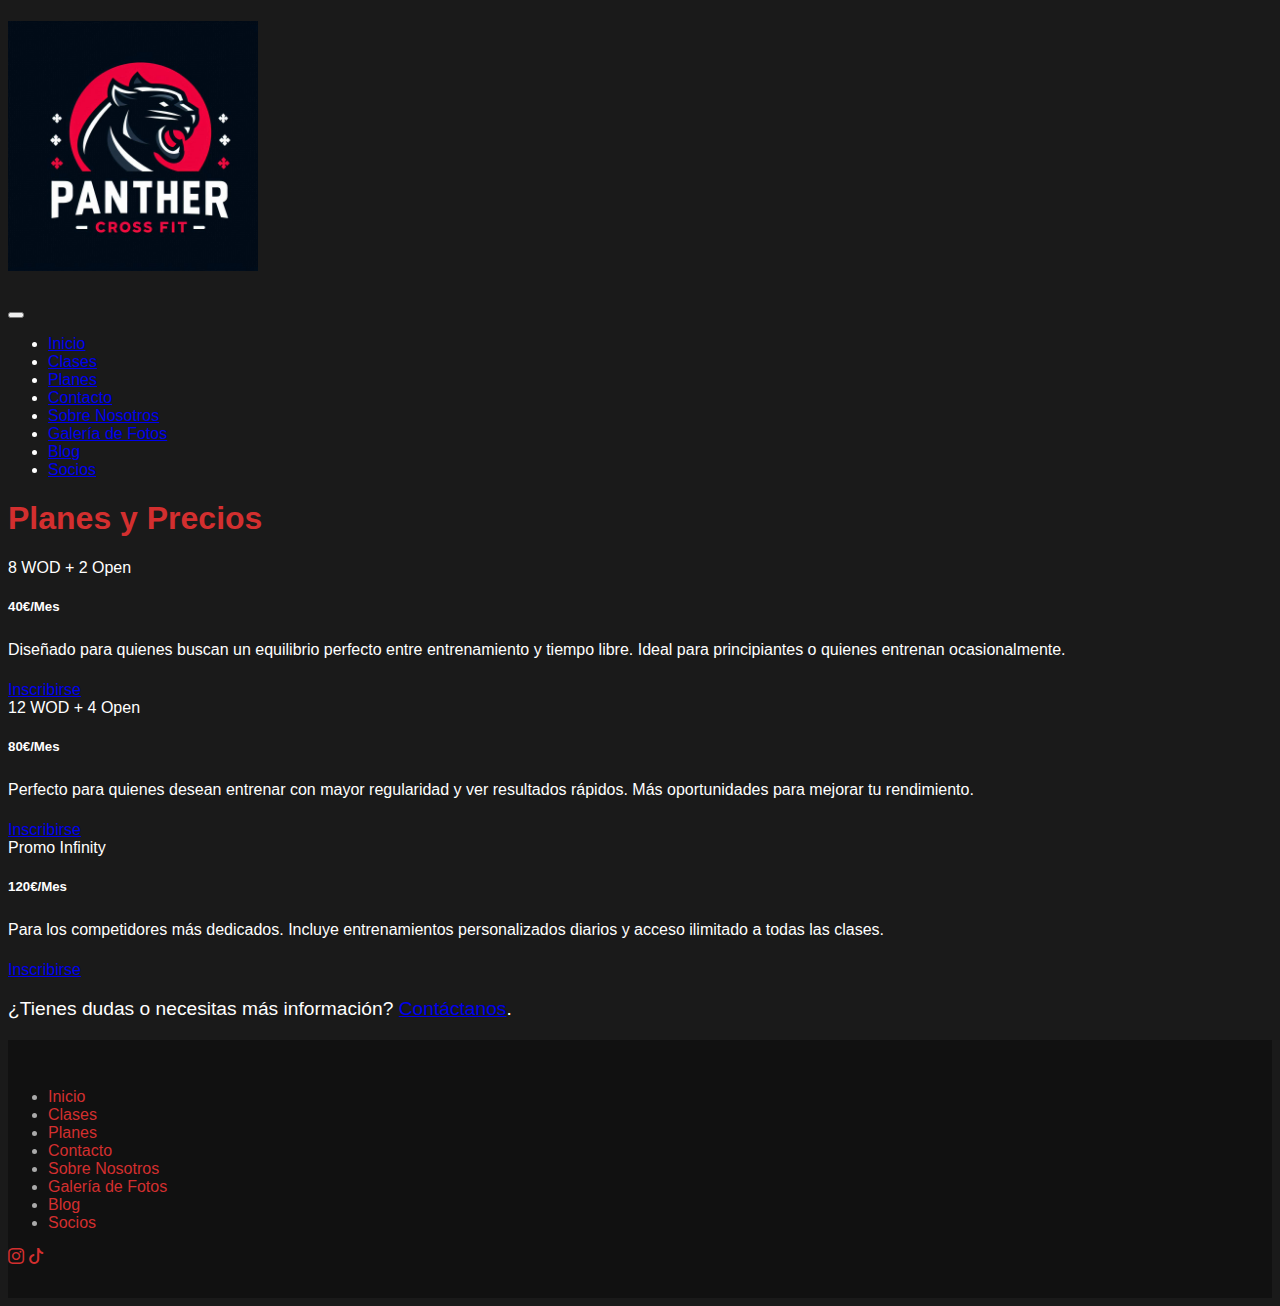
<file: planes.html>
<!DOCTYPE html>
<html lang="en">
<head>
  <meta charset="UTF-8">
  <meta name="viewport" content="width=device-width, initial-scale=1.0">
   <!-- Favicon -->
   <link rel="icon" type="image/x-icon" href="img/favicon.ico">
  <title>Panther Crossfit</title>
  <!-- Bootstrap 5 CSS -->
  <link href="https://cdn.jsdelivr.net/npm/bootstrap@5.0.2/dist/css/bootstrap.min.css" rel="stylesheet" integrity="sha384-EVSTQN3/azprG1Anm3QDgpJLIm9Nao0Yz1ztcQTwFspd3yD65VohhpuuCOmLASjC" crossorigin="anonymous">
  <!-- Cargar los iconos de Bootstrap -->
<link href="https://cdn.jsdelivr.net/npm/bootstrap-icons/font/bootstrap-icons.css" rel="stylesheet">

  <!-- Google Fonts -->
  <link rel="preconnect" href="https://fonts.googleapis.com">
  <link rel="preconnect" href="https://fonts.gstatic.com" crossorigin>
  
  <!--CSS -->
  <link rel="stylesheet" href="styles.css">
</head>

<body>
  <!-- Header -->
  <header class="bg-dark text-white py-3">
    <div class="container">
        <h1 class="text-center">
            <img src="img/logo.jpeg" alt="Logo CrossFit Gym" class="img-fluid rounded-circle" style="height: 250px;">
            
        </h1>
    </div>
</header>
        <!-- Menú de Navegación -->
        <nav class="navbar navbar-expand-lg navbar-dark bg-dark">
            <div class="container-fluid">
                <!-- Botón de Hamburguesa -->
                <button class="navbar-toggler" type="button" data-bs-toggle="collapse" data-bs-target="#navbarNav" aria-controls="navbarNav" aria-expanded="false" aria-label="Toggle navigation">
                    <span class="navbar-toggler-icon"></span>
                </button>
                <!-- Contenido del Menú -->
                  <div class="collapse navbar-collapse" id="navbarNav">
                    <ul class="navbar-nav mx-auto">
                        <li class="nav-item"><a class="nav-link active" href="index.html">Inicio</a></li>
                        <li class="nav-item"><a class="nav-link" href="clases.html">Clases</a></li>
                        <li class="nav-item"><a class="nav-link" href="planes.html">Planes</a></li>
                        <li class="nav-item"><a class="nav-link" href="contacto.html">Contacto</a></li>
                        <li class="nav-item"><a class="nav-link" href="sobrenosotros.html">Sobre Nosotros</a></li>
                        <li class="nav-item"><a class="nav-link" href="galeria.html">Galería de Fotos</a></li>
                        <li class="nav-item"><a class="nav-link" href="blog.html">Blog</a></li>
                        <li class="nav-item"><a class="nav-link" href="socios.html">Socios</a></li>
                    </ul>
                </div>
            </div>
        </nav>
    </div>
</header>
<div class="container py-5" style= color:#fff;>
    <h1 class="text-center mb-5" style="color: #d32f2f;">Planes y Precios</h1>
    <div class="row">
      <div class="col-md-4 mb-4">
        <div class="card h-100 text-center bg-dark text-light border-danger shadow">
          <div class="card-header bg-danger text-white fw-bold">8 WOD + 2 Open</div>
          <div class="card-body">
            <h5 class="card-title fw-bold" style="font-family: 'Roboto', sans-serif;">40€/Mes</h5>
            <p class="card-text" style=" line-height: 1.8;">
              Diseñado para quienes buscan un equilibrio perfecto entre entrenamiento y tiempo libre. Ideal para principiantes o quienes entrenan ocasionalmente.
            </p>
          </div>
          <div class="card-footer">
            <a href="contacto.html" class="btn btn-danger">Inscribirse</a>
          </div>
        </div>
      </div>
  
      <div class="col-md-4 mb-4">
        <div class="card h-100 text-center bg-dark text-light border-danger shadow">
          <div class="card-header bg-danger text-white fw-bold">12 WOD + 4 Open</div>
          <div class="card-body">
            <h5 class="card-title fw-bold" style="font-family: 'Roboto', sans-serif;">80€/Mes</h5>
            <p class="card-text" style=" line-height: 1.8;">
              Perfecto para quienes desean entrenar con mayor regularidad y ver resultados rápidos. Más oportunidades para mejorar tu rendimiento.
            </p>
          </div>
          <div class="card-footer">
            <a href="contacto.html" class="btn btn-danger">Inscribirse</a>
          </div>
        </div>
      </div>
  
      <div class="col-md-4 mb-4">
        <div class="card h-100 text-center bg-dark text-light border-danger shadow">
          <div class="card-header bg-danger text-white fw-bold">Promo Infinity</div>
          <div class="card-body">
            <h5 class="card-title fw-bold" style="font-family: 'Roboto', sans-serif;">120€/Mes</h5>
            <p class="card-text" style="line-height: 1.8;">
              Para los competidores más dedicados. Incluye entrenamientos personalizados diarios y acceso ilimitado a todas las clases.
            </p>
          </div>
          <div class="card-footer">
            <a href="contacto.html" class="btn btn-danger">Inscribirse</a>
          </div>
        </div>
      </div>
    </div>
  
    <div class="text-center mt-5">
      <p class="text-light" style=" font-size: 1.2rem;">
        ¿Tienes dudas o necesitas más información? <a href="contacto.html" class="text-danger fw-bold">Contáctanos</a>.
      </p>
    </div>
  </div>
  
  <!-- Footer -->
<footer class="bg-dark text-center py-4">
  <section>
  <div class="container">
    <!-- Menú del footer -->
  <div>
    <ul class="nav justify-content-center mb-4">
      <li class="nav-item ">
        <a class="nav-link text-danger active" href="index.html">Inicio</a>
      </li>
      <li class="nav-item">
        <a class="nav-link text-danger " href="clases.html">Clases</a>
      </li>
      <li class="nav-item">
        <a class="nav-link text-danger" href="planes.html">Planes</a>
      </li>
      <li class="nav-item">
        <a class="nav-link text-danger" href="contacto.html">Contacto</a>
      </li>
      <li class="nav-item">
        <a class="nav-link text-danger" href="sobrenosotros.html">Sobre Nosotros</a>
      </li>
      <li class="nav-item">
        <a class="nav-link text-danger" href="galeria.html">Galería de Fotos</a>
      </li>
      <li class="nav-item">
        <a class="nav-link text-danger" href="blog.html">Blog</a>
      </li>
      <li class="nav-item">
        <a class="nav-link text-danger" href="socios.html">Socios</a>
      </li>
    </ul>
    
    </div>
  
    <!-- Enlaces a redes sociales -->
    <div class="mb-3">
      <a href="https://www.instagram.com" target="_blank" class="text-white me-3">
        <i class="bi bi-instagram fs-4"></i>
      </a>
      <a href="https://www.tiktok.com" target="_blank" class="text-white">
        <i class="bi bi-tiktok fs-4"></i>
      </a>
    </div>

   
  </div>
</section>
</footer>
</body>
<script src="https://cdn.jsdelivr.net/npm/bootstrap@5.2.0/dist/js/bootstrap.bundle.min.js"  crossorigin="anonymous"></script>
 </html>
</file>
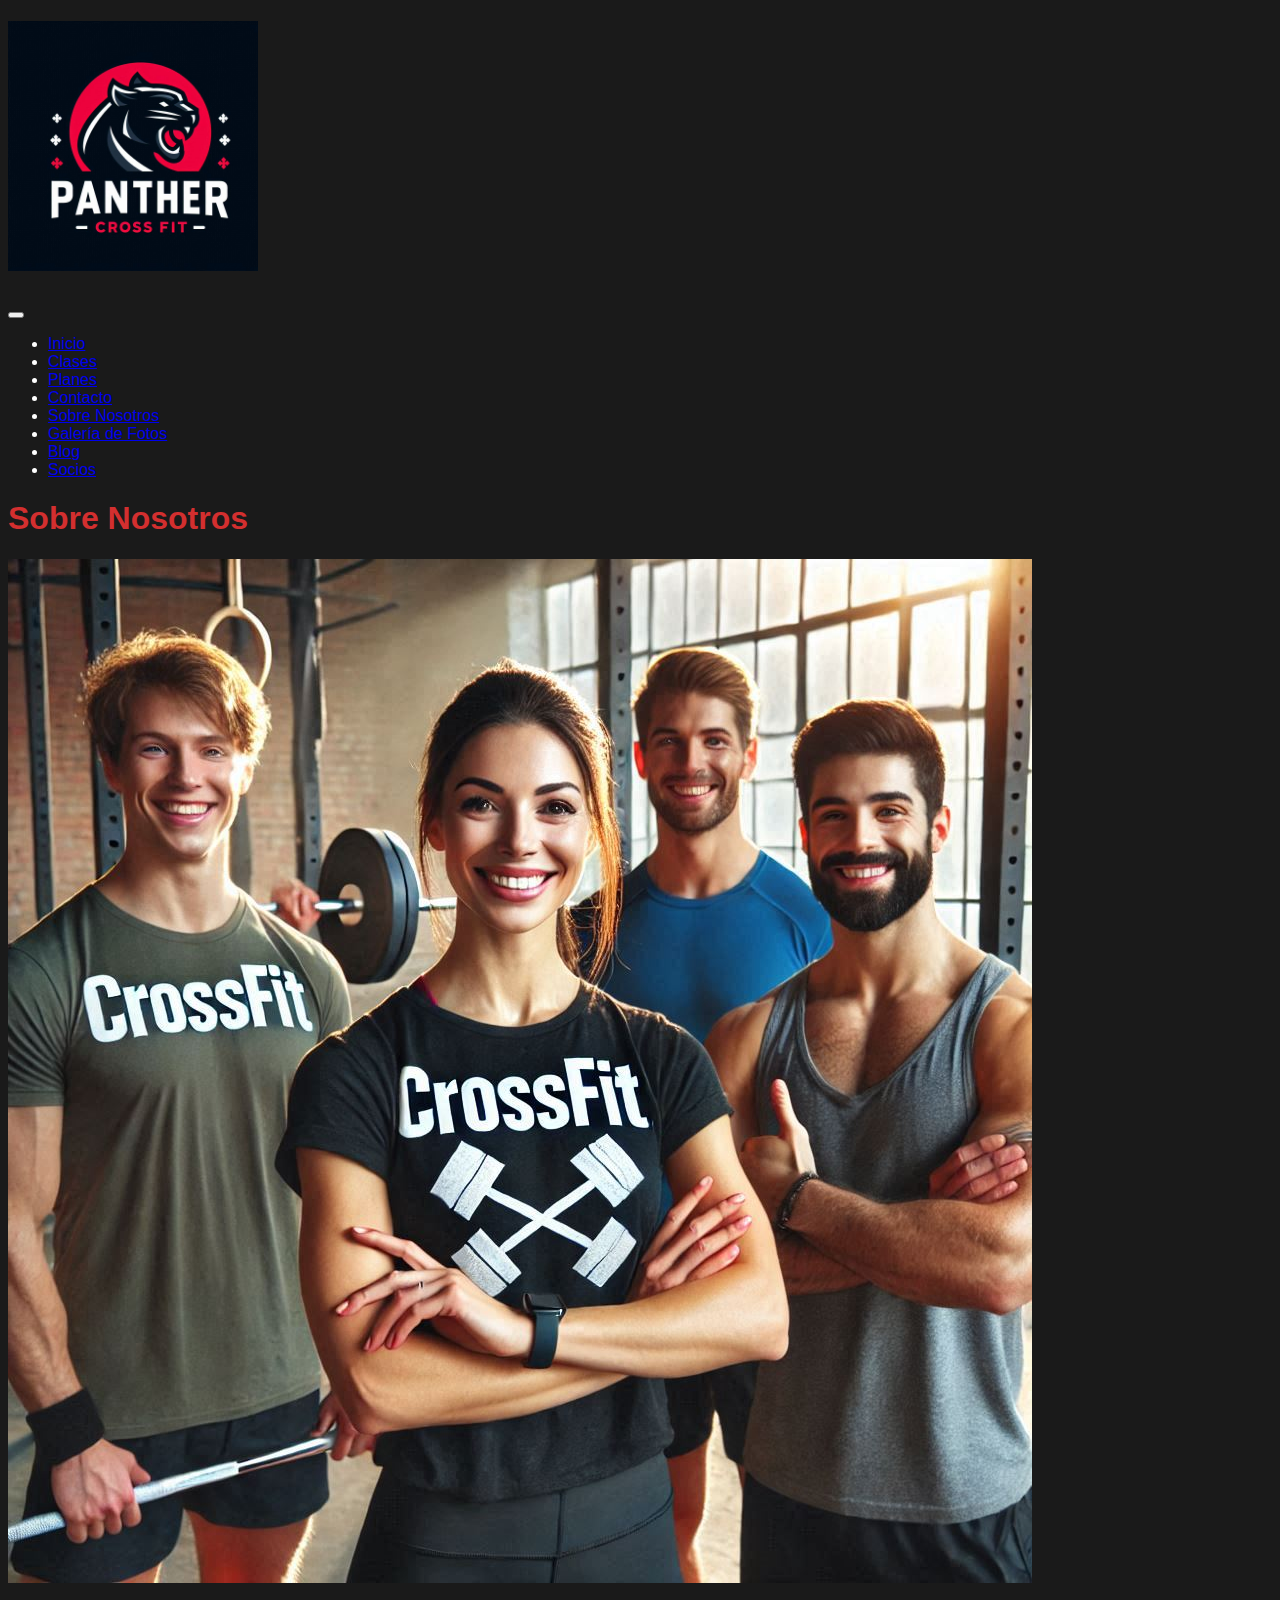
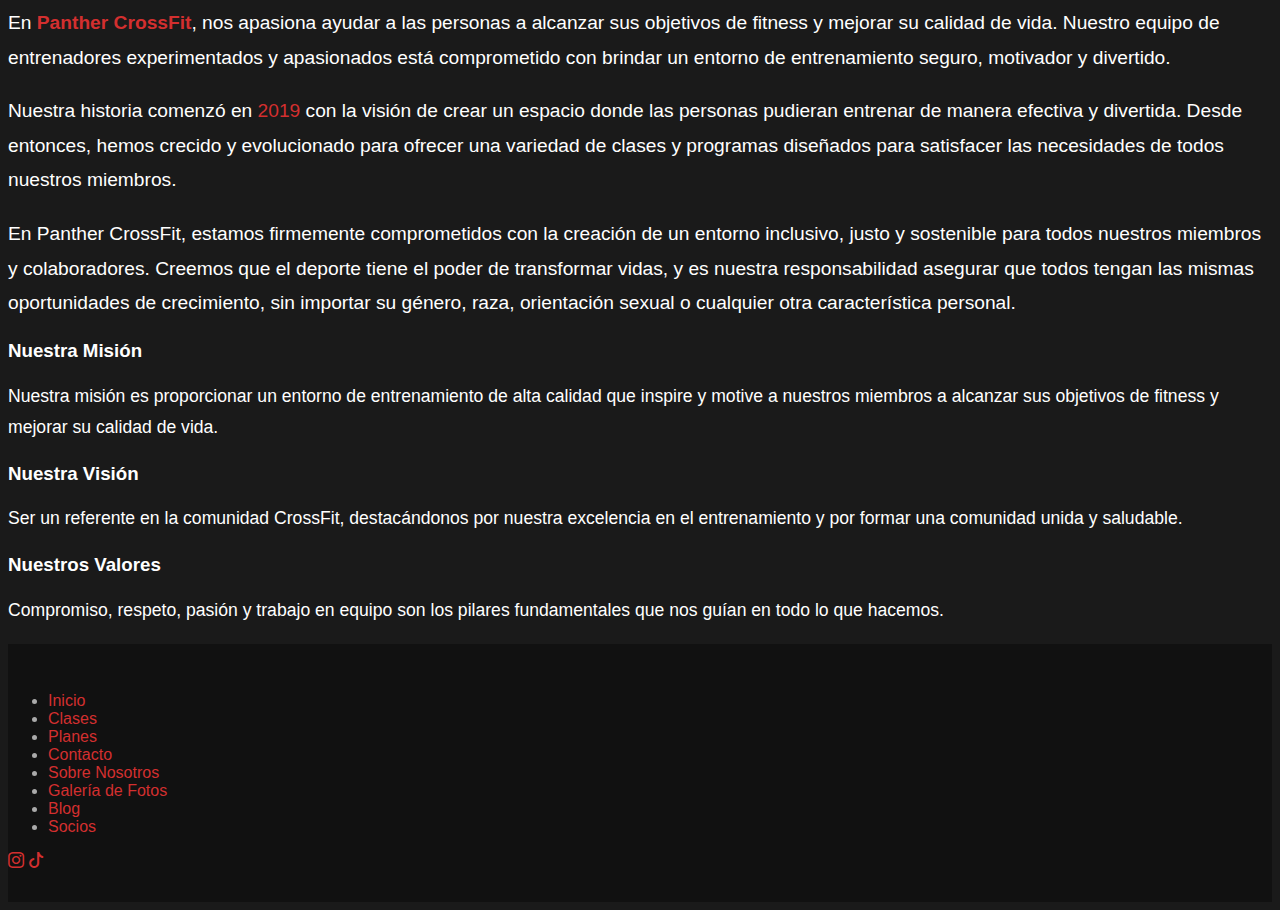
<file: sobrenosotros.html>
<!DOCTYPE html>
<html lang="en">
<head>
  <meta charset="UTF-8">
  <meta name="viewport" content="width=device-width, initial-scale=1.0">
   <!-- Favicon -->
   <link rel="icon" type="image/x-icon" href="img/favicon.ico">
  <title>Panther Crossfit</title>
  <!-- Bootstrap 5 CSS -->
  <link href="https://cdn.jsdelivr.net/npm/bootstrap@5.0.2/dist/css/bootstrap.min.css" rel="stylesheet" integrity="sha384-EVSTQN3/azprG1Anm3QDgpJLIm9Nao0Yz1ztcQTwFspd3yD65VohhpuuCOmLASjC" crossorigin="anonymous">
  <!-- Cargar los iconos de Bootstrap -->
<link href="https://cdn.jsdelivr.net/npm/bootstrap-icons/font/bootstrap-icons.css" rel="stylesheet">

  <!-- Google Fonts -->
    <link rel="preconnect" href="https://fonts.googleapis.com">
    <link rel="preconnect" href="https://fonts.gstatic.com" crossorigin>
    
  <!--CSS -->
  <link rel="stylesheet" href="styles.css">
</head>

<body>
  <!-- Header -->
  <header class="bg-dark text-white py-3">
    <div class="container">
        <h1 class="text-center">
            <img src="img/logo.jpeg" alt="Logo CrossFit Gym" class="img-fluid rounded-circle" style="height: 250px;">
            
        </h1>
    </div>
</header>
        <!-- Menú de Navegación -->
        <nav class="navbar navbar-expand-lg navbar-dark bg-dark">
            <div class="container-fluid">
                <!-- Botón de Hamburguesa -->
                <button class="navbar-toggler" type="button" data-bs-toggle="collapse" data-bs-target="#navbarNav" aria-controls="navbarNav" aria-expanded="false" aria-label="Toggle navigation">
                    <span class="navbar-toggler-icon"></span>
                </button>
                <!-- Contenido del Menú -->
                <div class="collapse navbar-collapse" id="navbarNav">
                    <ul class="navbar-nav mx-auto">
                        <li class="nav-item"><a class="nav-link active" href="index.html">Inicio</a></li>
                        <li class="nav-item"><a class="nav-link" href="clases.html">Clases</a></li>
                        <li class="nav-item"><a class="nav-link" href="planes.html">Planes</a></li>
                        <li class="nav-item"><a class="nav-link" href="contacto.html">Contacto</a></li>
                        <li class="nav-item"><a class="nav-link" href="sobrenosotros.html">Sobre Nosotros</a></li>
                        <li class="nav-item"><a class="nav-link" href="galeria.html">Galería de Fotos</a></li>
                        <li class="nav-item"><a class="nav-link" href="blog.html">Blog</a></li>
                        <li class="nav-item"><a class="nav-link" href="socios.html">Socios</a></li>
                    </ul>
                </div>
            </div>
        </nav>
    </div>
</header>

<div class="container py-5">
    <h1 class="text-center mb-5" style="color: #d32f2f;">Sobre Nosotros</h1>
    <div class="row align-items-center">
      <div class="col-md-6">
        <img src="img/coachs.jpeg" alt="Equipo de CrossFit" class="img-fluid rounded shadow">
      </div>
      <div class="col-md-6">
        <p class="text-light" style="font-size: 1.2rem; line-height: 1.8;">
          En <strong style="color: #d32f2f;">Panther CrossFit</strong>, nos apasiona ayudar a las personas a alcanzar sus objetivos de fitness y mejorar su calidad de vida. Nuestro equipo de entrenadores experimentados y apasionados está comprometido con brindar un entorno de entrenamiento seguro, motivador y divertido.
        </p>
        <p class="text-light" style=" font-size: 1.2rem; line-height: 1.8;">
          Nuestra historia comenzó en <span style="color: #d32f2f;">2019</span> con la visión de crear un espacio donde las personas pudieran entrenar de manera efectiva y divertida. Desde entonces, hemos crecido y evolucionado para ofrecer una variedad de clases y programas diseñados para satisfacer las necesidades de todos nuestros miembros.
         <p class="text-light" style=" font-size: 1.2rem; line-height: 1.8;"> En Panther CrossFit, estamos firmemente comprometidos con la creación de un entorno inclusivo, justo y sostenible para todos nuestros miembros y colaboradores. Creemos que el deporte tiene el poder de transformar vidas, y es nuestra responsabilidad asegurar que todos tengan las mismas oportunidades de crecimiento, sin importar su género, raza, orientación sexual o cualquier otra característica personal.</p>
        </p>
      </div>
    </div>
  
    <div class="row mt-5 text-center">
      <div class="col-md-4">
        <h3 class="fw-bold" style=" color: #fff;">Nuestra Misión</h3>
        <p class="text-light" style=" font-size: 1.1rem; line-height: 1.8;">
          Nuestra misión es proporcionar un entorno de entrenamiento de alta calidad que inspire y motive a nuestros miembros a alcanzar sus objetivos de fitness y mejorar su calidad de vida.
        </p>
      </div>
      <div class="col-md-4">
        <h3 class="fw-bold" style=" color: #fff;">Nuestra Visión</h3>
        <p class="text-light" style="font-size: 1.1rem; line-height: 1.8;">
          Ser un referente en la comunidad CrossFit, destacándonos por nuestra excelencia en el entrenamiento y por formar una comunidad unida y saludable.
        </p>
      </div>
      <div class="col-md-4">
        <h3 class="fw-bold" style=" color: #fff;">Nuestros Valores</h3>
        <p class="text-light" style=" font-size: 1.1rem; line-height: 1.8;">
          Compromiso, respeto, pasión y trabajo en equipo son los pilares fundamentales que nos guían en todo lo que hacemos.
        </p>
      </div>
    </div>
  </div>
  
  <!-- Footer -->
  <footer class="bg-dark text-center py-4">
    <section>
    <div class="container">
      <!-- Menú del footer -->
    <div>
      <ul class="nav justify-content-center mb-4">
        <li class="nav-item ">
          <a class="nav-link text-danger active" href="index.html">Inicio</a>
        </li>
        <li class="nav-item">
          <a class="nav-link text-danger " href="clases.html">Clases</a>
        </li>
        <li class="nav-item">
          <a class="nav-link text-danger" href="planes.html">Planes</a>
        </li>
        <li class="nav-item">
          <a class="nav-link text-danger" href="contacto.html">Contacto</a>
        </li>
        <li class="nav-item">
          <a class="nav-link text-danger" href="sobrenosotros.html">Sobre Nosotros</a>
        </li>
        <li class="nav-item">
          <a class="nav-link text-danger" href="galeria.html">Galería de Fotos</a>
        </li>
        <li class="nav-item">
          <a class="nav-link text-danger" href="blog.html">Blog</a>
        </li>
        <li class="nav-item">
          <a class="nav-link text-danger" href="socios.html">Socios</a>
        </li>
      </ul>
      
      </div>
    
      <!-- Enlaces a redes sociales -->
      <div class="mb-3">
        <a href="https://www.instagram.com" target="_blank" class="text-white me-3">
          <i class="bi bi-instagram fs-4"></i>
        </a>
        <a href="https://www.tiktok.com" target="_blank" class="text-white">
          <i class="bi bi-tiktok fs-4"></i>
        </a>
      </div>
  
     
    </div>
  </section>
  </footer>
</body>
<script src="https://cdn.jsdelivr.net/npm/bootstrap@5.2.0/dist/js/bootstrap.bundle.min.js"  crossorigin="anonymous"></script>
</html>
</file>
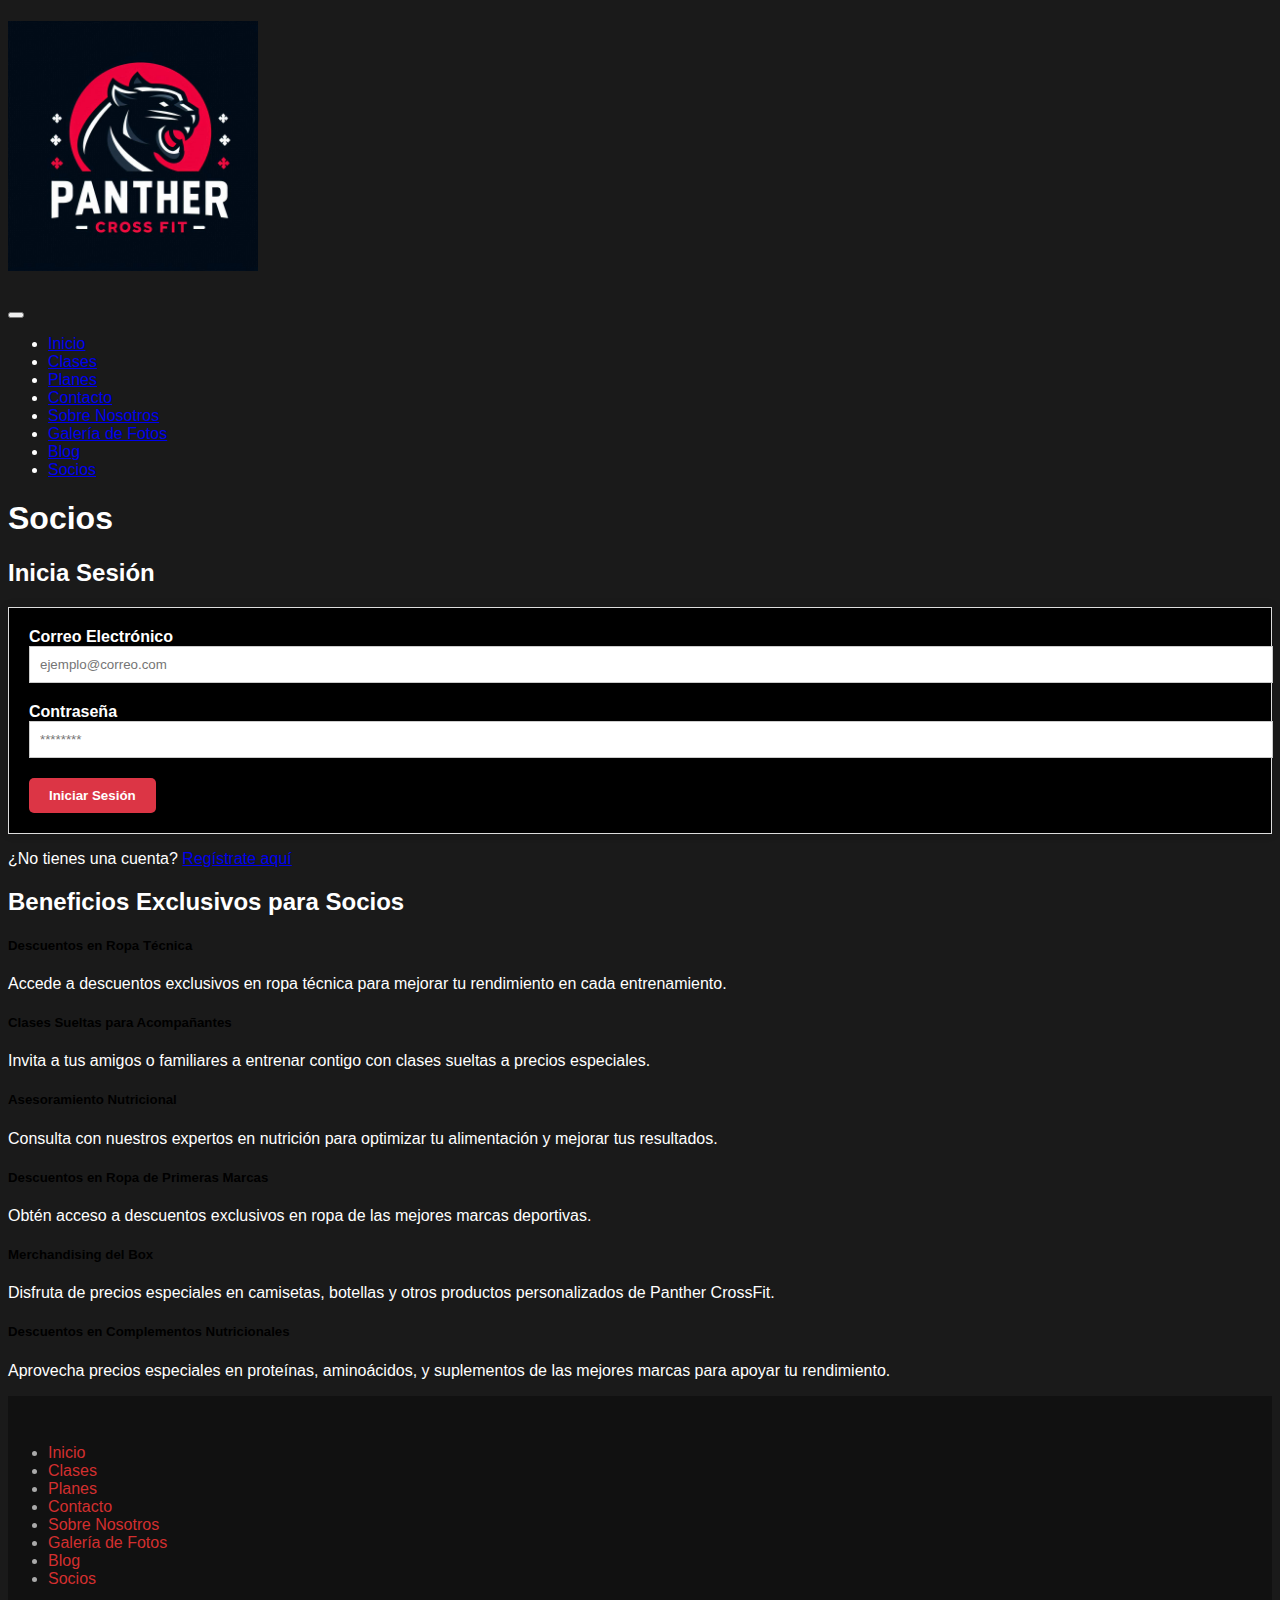
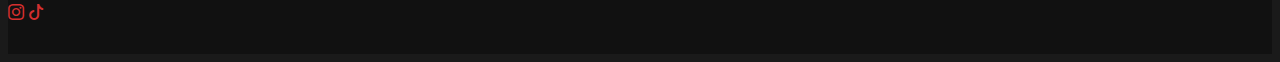
<file: socios.html>
<!DOCTYPE html>
<html lang="en">
<head>
  <meta charset="UTF-8">
  <meta name="viewport" content="width=device-width, initial-scale=1.0">
   <!-- Favicon -->
   <link rel="icon" type="image/x-icon" href="img/favicon.ico">
  <title>Panther Crossfit</title>
  <!-- Bootstrap 5 CSS -->
  <link href="https://cdn.jsdelivr.net/npm/bootstrap@5.0.2/dist/css/bootstrap.min.css" rel="stylesheet" integrity="sha384-EVSTQN3/azprG1Anm3QDgpJLIm9Nao0Yz1ztcQTwFspd3yD65VohhpuuCOmLASjC" crossorigin="anonymous">
  <!-- Cargar los iconos de Bootstrap -->
<link href="https://cdn.jsdelivr.net/npm/bootstrap-icons/font/bootstrap-icons.css" rel="stylesheet">

  <!-- Google Fonts -->
  <link rel="preconnect" href="https://fonts.googleapis.com">
  <link rel="preconnect" href="https://fonts.gstatic.com" crossorigin>
  
  <!--CSS -->
  <link rel="stylesheet" href="styles.css">
</head>

<body>
  <!-- Header -->
  <header class="bg-dark text-white py-3">
    <div class="container">
        <h1 class="text-center">
            <img src="img/logo.jpeg" alt="Logo CrossFit Gym" class="img-fluid rounded-circle" style="height: 250px;">
            
        </h1>
    </div>
</header>
        <!-- Menú de Navegación -->
        <nav class="navbar navbar-expand-lg navbar-dark bg-dark">
            <div class="container-fluid">
                <!-- Botón de Hamburguesa -->
                <button class="navbar-toggler" type="button" data-bs-toggle="collapse" data-bs-target="#navbarNav" aria-controls="navbarNav" aria-expanded="false" aria-label="Toggle navigation">
                    <span class="navbar-toggler-icon"></span>
                </button>
                <!-- Contenido del Menú -->
                <div class="collapse navbar-collapse" id="navbarNav">
                    <ul class="navbar-nav mx-auto">
                        <li class="nav-item"><a class="nav-link active" href="index.html">Inicio</a></li>
                        <li class="nav-item"><a class="nav-link" href="clases.html">Clases</a></li>
                        <li class="nav-item"><a class="nav-link" href="planes.html">Planes</a></li>
                        <li class="nav-item"><a class="nav-link" href="contacto.html">Contacto</a></li>
                        <li class="nav-item"><a class="nav-link" href="sobrenosotros.html">Sobre Nosotros</a></li>
                        <li class="nav-item"><a class="nav-link" href="galeria.html">Galería de Fotos</a></li>
                        <li class="nav-item"><a class="nav-link" href="blog.html">Blog</a></li>
                        <li class="nav-item"><a class="nav-link" href="socios.html">Socios</a></li>
                    </ul>
                </div>
            </div>
        </nav>
    </div>
</header>
<body>
    <div class="container py-5">
      <h1 class="text-center mb-5 text-danger fw-bold">Socios</h1>
   <!-- Login Section -->
   <div class="row justify-content-center mb-5">
    <div class="col-md-6">
      <div class="card p-4 rounded shadow">
        <h2 class="text-center mb-4">Inicia Sesión</h2>
        <form>
          <div class="mb-3">
            <label for="email" class="form-label">Correo Electrónico</label>
            <input type="email" class="form-control" id="email" placeholder="ejemplo@correo.com" required>
          </div>
          <div class="mb-3">
            <label for="password" class="form-label">Contraseña</label>
            <input type="password" class="form-control" id="password" placeholder="********" required>
          </div>
          <button type="submit" class="btn btn-custom w-100">Iniciar Sesión</button>
        </form>
        <p class="text-center mt-3">
          ¿No tienes una cuenta? <a href="#" class="text-danger">Regístrate aquí</a>
        </p>
      </div>
    </div>
  </div>

   <!-- Benefits Section -->
   <h2 class="text-center mb-4">Beneficios Exclusivos para Socios</h2>
   <div class="row row-cols-1 row-cols-md-3 g-4">
     <!-- Benefit Card 1 -->
     <div class="col">
       <div class="card p-3 rounded shadow h-100">
         <div class="card-body text-center">
           <h5  style="color: black;" class="card-title">Descuentos en Ropa Técnica</h5>
           <p class="card-text text-black">
             Accede a descuentos exclusivos en ropa técnica para mejorar tu rendimiento en cada entrenamiento.
           </p>
         </div>
       </div>
     </div>
     <!-- Benefit Card 2 -->
     <div class="col">
       <div class="card p-3 rounded shadow h-100">
         <div class="card-body text-center">
           <h5  style="color: black;" class="card-title">Clases Sueltas para Acompañantes</h5>
           <p class="card-text text-black">
             Invita a tus amigos o familiares a entrenar contigo con clases sueltas a precios especiales.
           </p>
         </div>
       </div>
     </div>
     <!-- Benefit Card 3 -->
     <div class="col">
       <div class="card p-3 rounded shadow h-100">
         <div class="card-body text-center">
           <h5  style="color: black;" class="card-title">Asesoramiento Nutricional</h5>
           <p class="card-text text-black">
             Consulta con nuestros expertos en nutrición para optimizar tu alimentación y mejorar tus resultados.
           </p>
         </div>
       </div>
     </div>
     <!-- Benefit Card 4 -->
     <div class="col">
       <div class="card p-3 rounded shadow h-100">
         <div class="card-body text-center">
           <h5  style="color: black;" class="card-title">Descuentos en Ropa de Primeras Marcas</h5>
           <p class="card-text text-black">
             Obtén acceso a descuentos exclusivos en ropa de las mejores marcas deportivas.
           </p>
         </div>
       </div>
     </div>
     <!-- Benefit Card 5 -->
     <div class="col">
       <div class="card p-3 rounded shadow h-100">
         <div class="card-body text-center">
           <h5 style="color: black;" class="card-title">Merchandising del Box</h5>
           <p class="card-text text-black">
             Disfruta de precios especiales en camisetas, botellas y otros productos personalizados de Panther CrossFit.
           </p>
         </div>
       </div>
     </div>
     <!-- Benefit Card 6 -->
     <div class="col">
       <div class="card p-3 rounded shadow h-100">
         <div class="card-body text-center">
           <h5  style="color: black;" class="card-title">Descuentos en Complementos Nutricionales</h5>
           <p class="card-text text-black">
             Aprovecha precios especiales en proteínas, aminoácidos, y suplementos de las mejores marcas para apoyar tu rendimiento.
           </p>
         </div>
       </div>
     </div>
   </div>
 </div>

 <!-- Footer -->
<footer class="bg-dark text-center py-4">
  <section>
  <div class="container">
    <!-- Menú del footer -->
  <div>
    <ul class="nav justify-content-center mb-4">
      <li class="nav-item ">
        <a class="nav-link text-danger active" href="index.html">Inicio</a>
      </li>
      <li class="nav-item">
        <a class="nav-link text-danger " href="clases.html">Clases</a>
      </li>
      <li class="nav-item">
        <a class="nav-link text-danger" href="planes.html">Planes</a>
      </li>
      <li class="nav-item">
        <a class="nav-link text-danger" href="contacto.html">Contacto</a>
      </li>
      <li class="nav-item">
        <a class="nav-link text-danger" href="sobrenosotros.html">Sobre Nosotros</a>
      </li>
      <li class="nav-item">
        <a class="nav-link text-danger" href="galeria.html">Galería de Fotos</a>
      </li>
      <li class="nav-item">
        <a class="nav-link text-danger" href="blog.html">Blog</a>
      </li>
      <li class="nav-item">
        <a class="nav-link text-danger" href="socios.html">Socios</a>
      </li>
    </ul>
    
    </div>
  
    <!-- Enlaces a redes sociales -->
    <div class="mb-3">
      <a href="https://www.instagram.com" target="_blank" class="text-white me-3">
        <i class="bi bi-instagram fs-4"></i>
      </a>
      <a href="https://www.tiktok.com" target="_blank" class="text-white">
        <i class="bi bi-tiktok fs-4"></i>
      </a>
    </div>
    
  </div>
</section>
</footer>
</body>
<script src="https://cdn.jsdelivr.net/npm/bootstrap@5.2.0/dist/js/bootstrap.bundle.min.js"  crossorigin="anonymous"></script>
</html>
</file>
<file: styles.css>
body {
    font-family: 'Montserrat', sans-serif;
    background-color: #1a1a1a;
    color: #fff;
  }
  
  .hero {
    height: 100vh;
    background: url('tu-imagen.jpg') no-repeat center center/cover;
    display: flex;
    justify-content: center;
    align-items: center;
    text-align: center;
  }

  .hero h1 {
    font-size: 4rem;
    color: #d32f2f;
  }

  .btn-custom {
    background-color: #d32f2f;
    color: #fff;
    font-weight: bold;
    border: none;
    transition: background-color 0.3s ease;
  }

  .btn-custom:hover {
    background-color: #b71c1c;
  }

  .section-title {
    color: #d32f2f;
    margin-bottom: 2rem;
    font-weight: bold;
  }


  .class-card {
    background-color: #333; /* Fondo gris oscuro */
    border: none;
    border-radius: 10px;
    overflow: hidden;
    box-shadow: 0px 4px 10px rgba(0, 0, 0, 0.5);
  }

  .class-card img {
    width: 100%;
    height: 200px;
    object-fit: cover; /* Asegura que las imágenes tengan el mismo tamaño */
  }

  .class-card .card-body {
    padding: 1.5rem;
  }

  .class-card .card-title {
    color: #ffffff; /* Cambiar el título a negro */
    font-weight: bold;
    text-align: center;
  }

  .class-card .card-text {
    text-align: center;
    color: #ddd; /* Texto gris claro */
  }
 
  /* Formulario */


form {
    background-color: #000000;
    padding: 20px;
    border: 1px solid #ddd;
    box-shadow: 0 0 10px rgba(0, 0, 0, 0.1);
}

label {
    font-weight: bold;
    margin-bottom: 10px;
}

input, textarea {
    width: 100%;
    padding: 10px;
    margin-bottom: 20px;
    border: 1px solid #ccc;
}

button[type="submit"] {
    background-color: #dc3545;
    color: #fff;
    padding: 10px 20px;
    border: none;
    border-radius: 5px;
    cursor: pointer;
}

button[type="submit"]:hover {
    background-color: #c82333;
}

footer {
  background-color: #111;
  color: #aaa;
  padding: 2rem 0;
}

footer a {
  color: #d32f2f;
  text-decoration: none;
}
</file>
